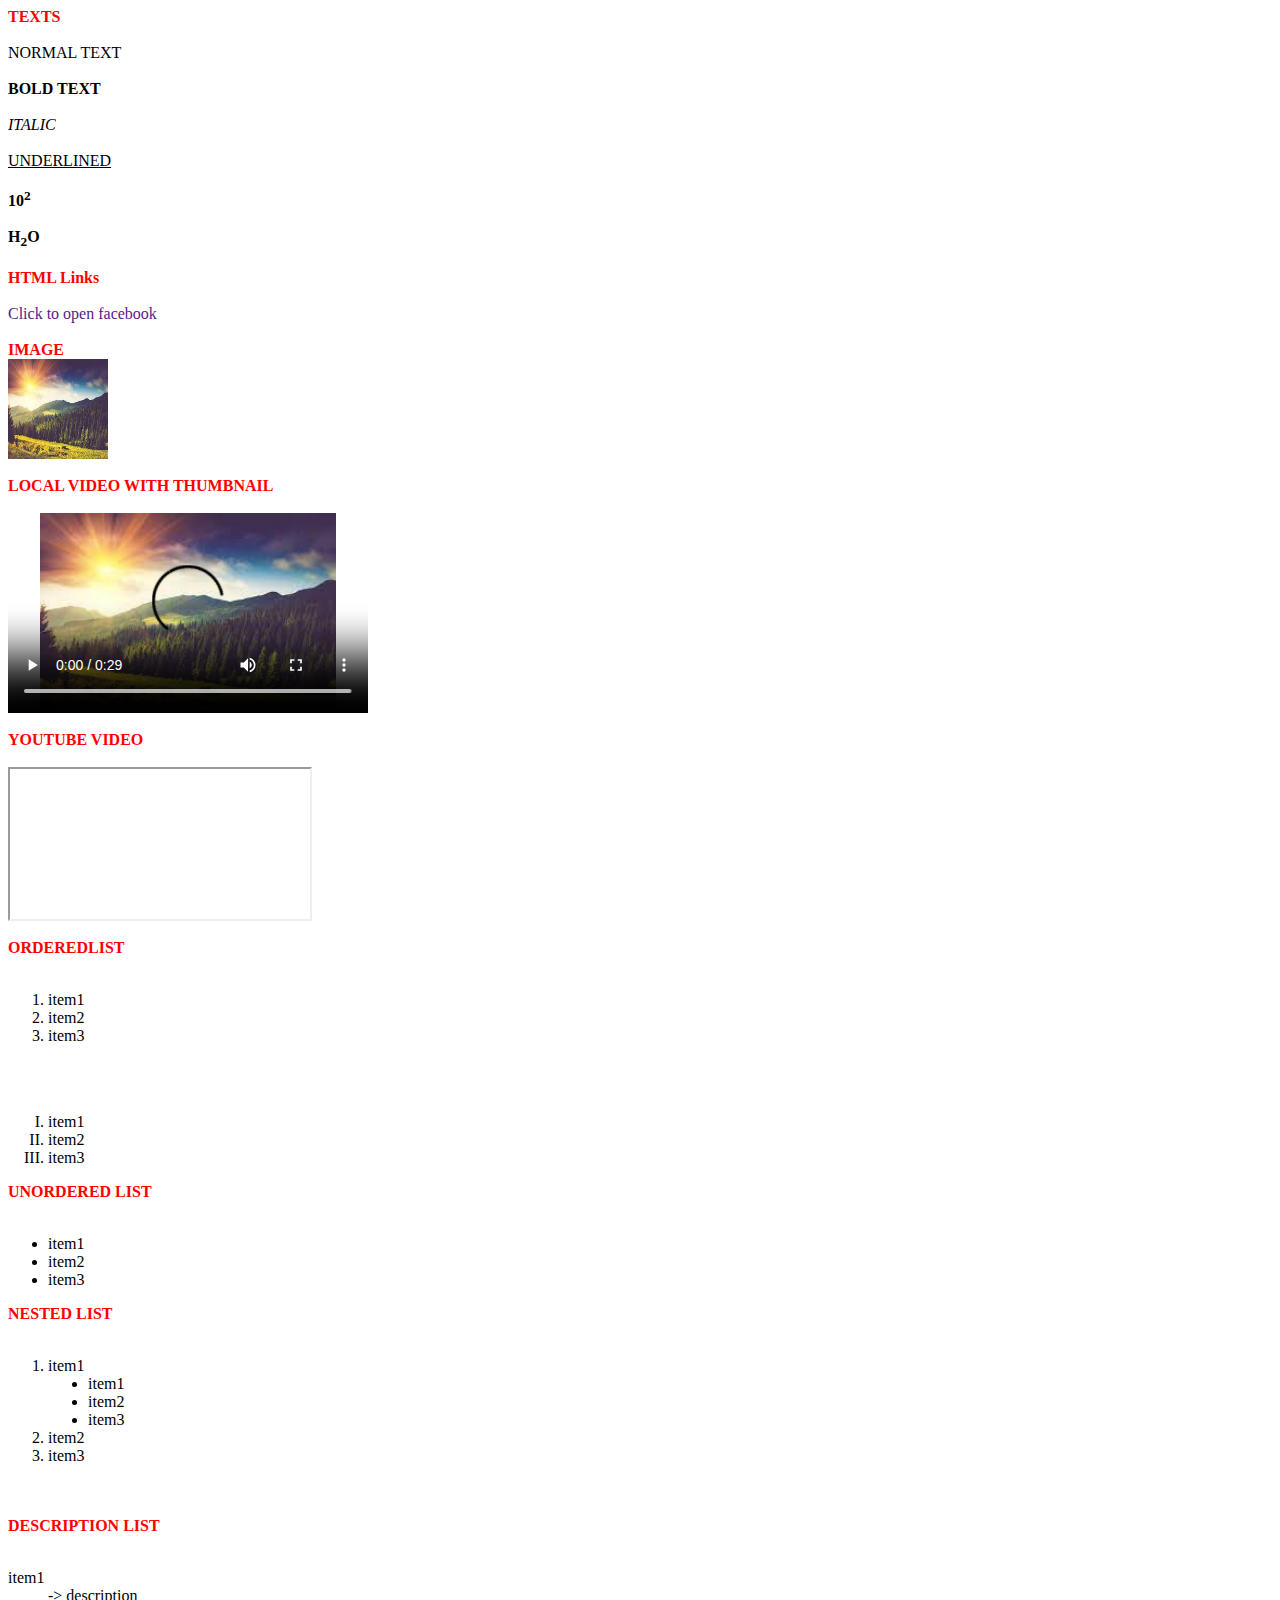
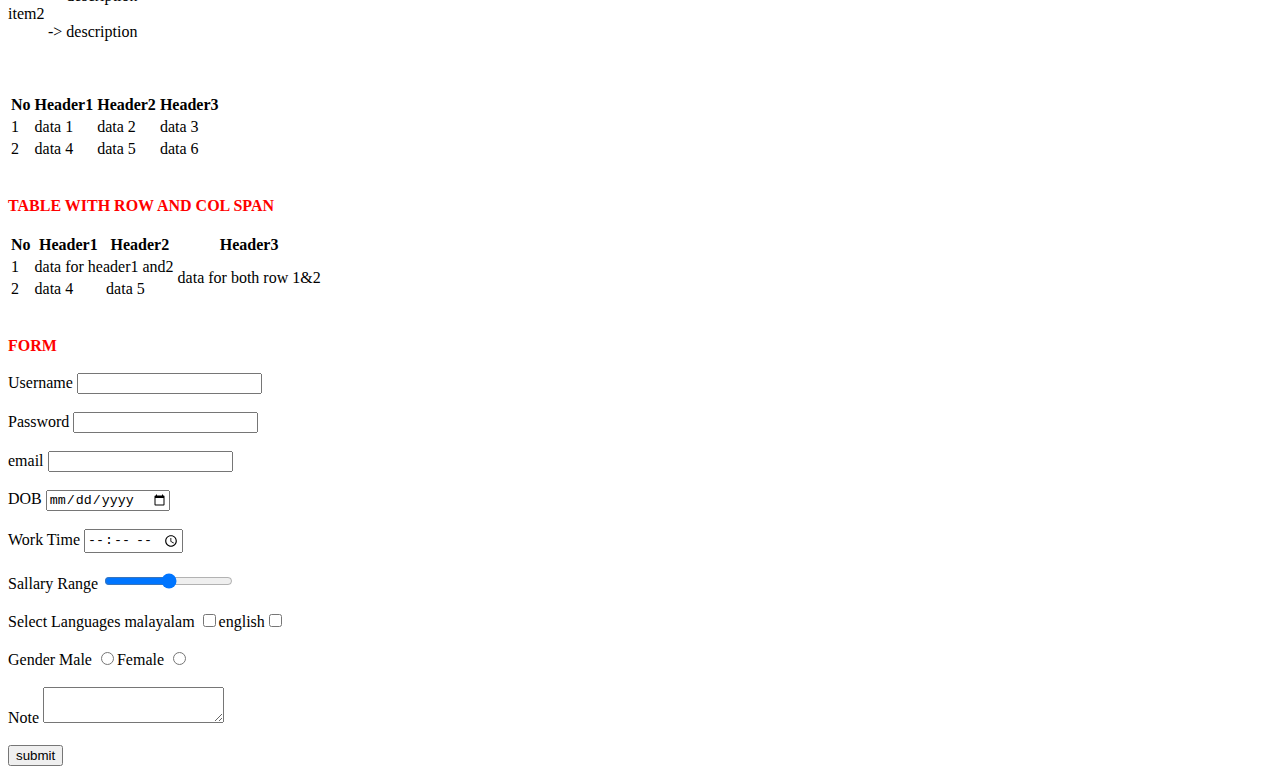
<file: Assignment1/index.html>
<html>
<b style="color:red">TEXTS</b><br><br>
NORMAL TEXT<BR><br>
<b>BOLD TEXT</b><br><br>
<i>ITALIC</i><br><br>
<u>UNDERLINED</u><br><br>
<b>10<sup>2</sup></b><br><br>
<b>H<sub>2</sub>O</b><br><br>
<b style="color:red">HTML Links</b><br><br>
<a href="" style="text-decoration:none">Click to open facebook</a><br><br>
<b style="color:red">IMAGE</b><br>
<img src="../Assignment1/download.jfif" style="width:100px;height:100px"><br><br>
<b style="color:red">LOCAL VIDEO WITH THUMBNAIL </b><br><br>
 <video width="360" 
           height="200" 
           controls poster=
"../Assignment1/download.jfif">
        <source src=
"../Assignment1/yt1s.com - Nature Short Video 30 Seconds_v144P.mp4"
                type="video/mp4">
    </video><BR><BR>
<b style="color:red">YOUTUBE VIDEO</b><br><br>
<iframe 
src="https://www.youtube.com/embed/tgbNymZ7vqY">
</iframe><br><br>
<b style="color:red">ORDEREDLIST</b><br><br>
<ol>
  <li>item1</li>
  <li>item2</li>
  <li>item3</li>
</ol><br><br>
<ol type=I>
   <li>item1</li>
  <li>item2</li>
  <li>item3</li>
</ol>

<b style="color:red">UNORDERED LIST</b><br><br>
<ul>
  <li>item1</li>
  <li>item2</li>
  <li>item3</li>
</ul>
<b style="color:red">NESTED LIST</b><br><br>
<ol>
  <li>item1</li>
	<ul type=disc>
  <li>item1</li>
  <li>item2</li>
  <li>item3</li>
</ul>
  <li>item2</li>
  <li>item3</li>
</ol><br><br>
<b style="color:red">DESCRIPTION LIST</b><br><br>
<dl>
  <dt>item1</dt>
  <dd>-> description</dd>
  <dt>item2</dt>
  <dd>-> description</dd>
</dl><br><br>
<table>
  <tr>
    <th>No</th>
    <th>Header1</th>
    <th>Header2</th>
    <th>Header3</th>
  </tr>
  <tr>
    <td>1</td>
    <td>data 1</td>
    <td>data 2</td>
    <td>data 3</td>
  </tr>
  <tr>
    <td>2</td>
    <td>data 4</td>
    <td>data 5</td>
    <td>data 6</td>
  </tr>
</table><br><br>
<b style="color:red">TABLE WITH ROW AND COL SPAN</b><br><br>
<table>
  <tr>
    <th>No</th>
    <th>Header1</th>
    <th>Header2</th>
    <th>Header3</th>
  </tr>
  <tr>
    <td>1</td>
    <td colspan=2>data for header1 and2</td>
    
    <td rowspan=2>data for both row 1&2</td>
  </tr>
  <tr>
    <td>2</td>
    <td>data 4</td>
    <td>data 5</td>
    
  </tr>
</table><br><br>
<b style="color:red">FORM</b><br><br>
 <form>
    <label>Username</label>
    <input type="text" id="usrname" name="usrname"><br><br>
	<label>Password</label>
  <input type="password" id="psw" name="password"><br><br>

<label for="email">email</label>
<input type="email" id="email" name="email"><br><br>
<label for="birthday">DOB</label>
<input type="date" id="birthday" ><br><br>
<label >Work Time</label>
<input type="time"><br><br>
<label >Sallary Range</label>
<input type="range" ><br><br>
<label>Select Languages   </label>malayalam
<input type="checkbox"  >english<input type="checkbox"><br><br>
<label>Gender   </label>Male
<input type="radio"  >Female
<input type="radio"  ><br><br>
<label>Note</label>
<textarea></textarea><br><br>
<input type=submit value=submit>
</form>




</html>
</file>
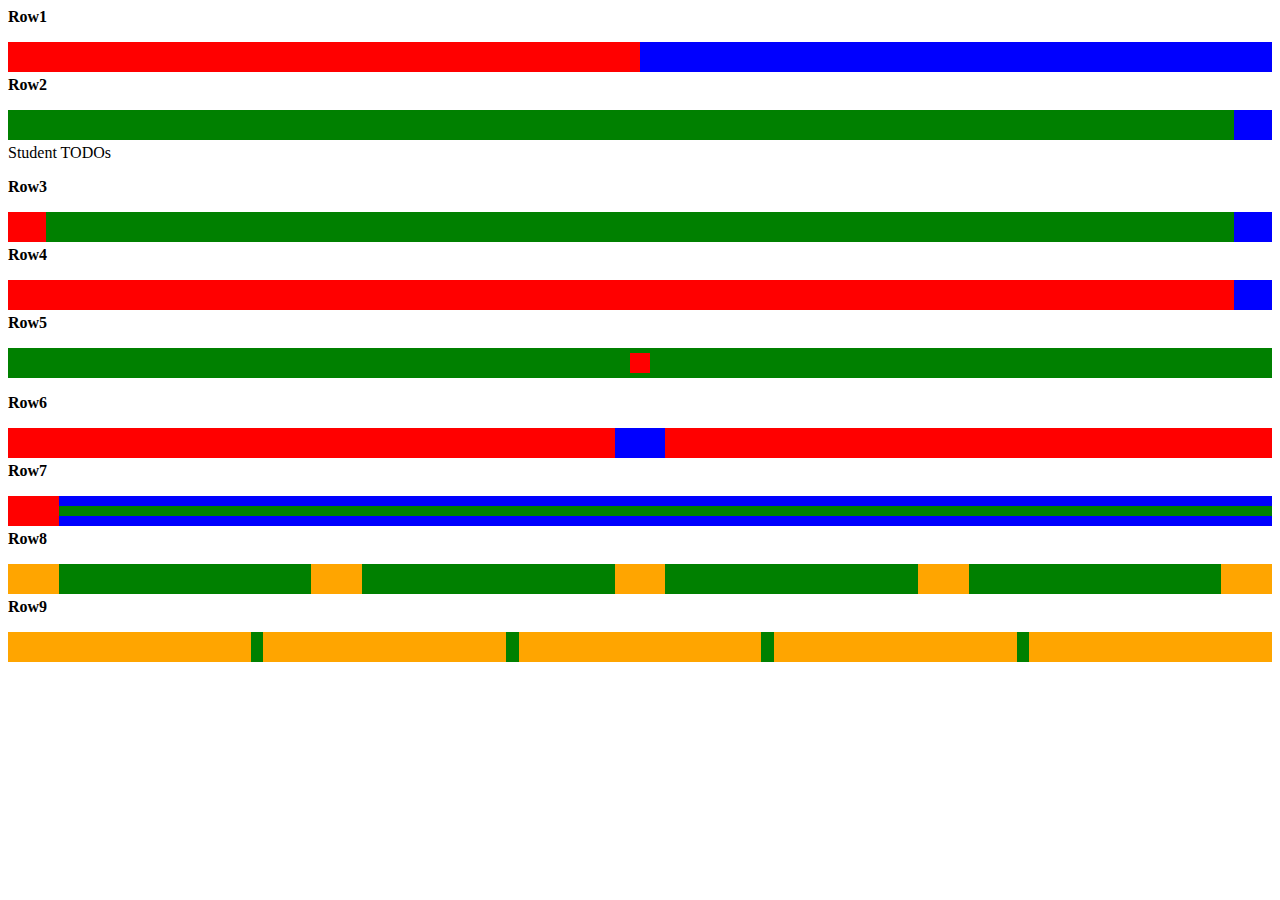
<file: assignment2/index.html>
<html>
    <head>
        <style>
            * {box-sizing:border-box}


.container {
  width: 100%; 
  /* Full width */
 padding:0px;
margin:0px;
  
}

/* .skills {
  
  padding-top: 10px; 
  padding-bottom: 10px; 
 
} */
        </style>
    </head>
    <body>
        <div class="container">
            <p><b>Row1</b></p>
            <div   style="float:left;height:30px;width:50% ;background-color:red"></div>
            <div  style="float:left;height:30px;width:50%;background-color:blue;"></div>
            <br>
          </div>
          <div class="container">
            <p><b>Row2</b></p>
            <div  style="float:left;height:30px;width:97% ;background-color:green"></div>
            <div  style="float:left;height:30px;width:3%;background-color:blue;"></div>
            <br>
          </div>
          <p>Student TODOs</p>
          <div class="container">
            <p><b>Row3</b></p>
            <div  style="float:left;height:30px;width:3% ;background-color:red"></div>
            <div  style="float:left;height:30px;width:94% ;background-color:green"></div>
            <div  style="float:left;height:30px;width:3%;background-color:blue;"></div>
            <br>
          </div>
          <div class="container">
            <p><b>Row4</b></p>
            <div  style="float:left;height:30px;width:97% ;background-color:red"></div>
            <div  style="float:left;height:30px;width:3%;background-color:blue;"></div>
            <br>
          </div>
          <div class="container">
            <p><b>Row5</b></p>
            <div  style="display:flex;height: 30px;width:100% ;background-color:green">
                <div  style=" margin:auto;width:20px;height:20px;background-color:red;"></div>
            <br></div>
          </div>
          <div class="container">
            <p><b>Row6</b></p>
            <div  style="float:left;height:30px;width:48% ;background-color:red"></div>
            <div  style="float:left;height:30px;width:4% ;background-color:blue"></div>
            <div  style="float:left;height:30px;width:48%;background-color:red;"></div>
            <br>
          </div>
          <div class="container">
            <p><b>Row7</b></p>
            <div  style="float:left;height:30px;width:4% ;background-color:red"></div>
            <div  style="display:flex;float:left;height:30px;width:96% ;background-color:blue">
                <!-- <div  style="float:left;height:30px;width:48%;background-color:red;"></div>
                 -->
                 <div  style=" margin:auto;width:100%;height:10px;background-color:green;"></div>
            <br></div>
            </div>
            
          </div><br>
       
          <div class="container">
            <p><b>Row8</b></p>
            <div  style="float:left;height:30px;width:4% ;background-color:orange"></div>
            <div  style="float:left;height:30px;width:20% ;background-color:green"></div>
            <div  style="float:left;height:30px;width:4%;background-color:orange;"></div>
            <div  style="float:left;height:30px;width:20% ;background-color:green"></div>
            <div  style="float:left;height:30px;width:4%;background-color:orange;"></div>
            <div  style="float:left;height:30px;width:20% ;background-color:green"></div>
            <div  style="float:left;height:30px;width:4%;background-color:orange;"></div>
            <div  style="float:left;height:30px;width:20% ;background-color:green"></div>
            <div  style="float:left;height:30px;width:4%;background-color:orange;"></div>
            <br>
          </div>


          <div class="container">
            <p><b>Row9</b></p>
            <div  style="float:left;height:30px;width:19.2% ;background-color:orange"></div>
            <div  style="float:left;height:30px;width:1% ;background-color:green"></div>
            <div  style="float:left;height:30px;width:19.2%;background-color:orange;"></div>
            <div  style="float:left;height:30px;width:1% ;background-color:green"></div>
            <div  style="float:left;height:30px;width:19.2%;background-color:orange;"></div>
            <div  style="float:left;height:30px;width:1% ;background-color:green"></div>
            <div  style="float:left;height:30px;width:19.2%;background-color:orange;"></div>
            <div  style="float:left;height:30px;width:1% ;background-color:green"></div>
            <div  style="float:left;height:30px;width:19.2%;background-color:orange;"></div>
            
          </div><br><br>
    </body>
</html>
</file>
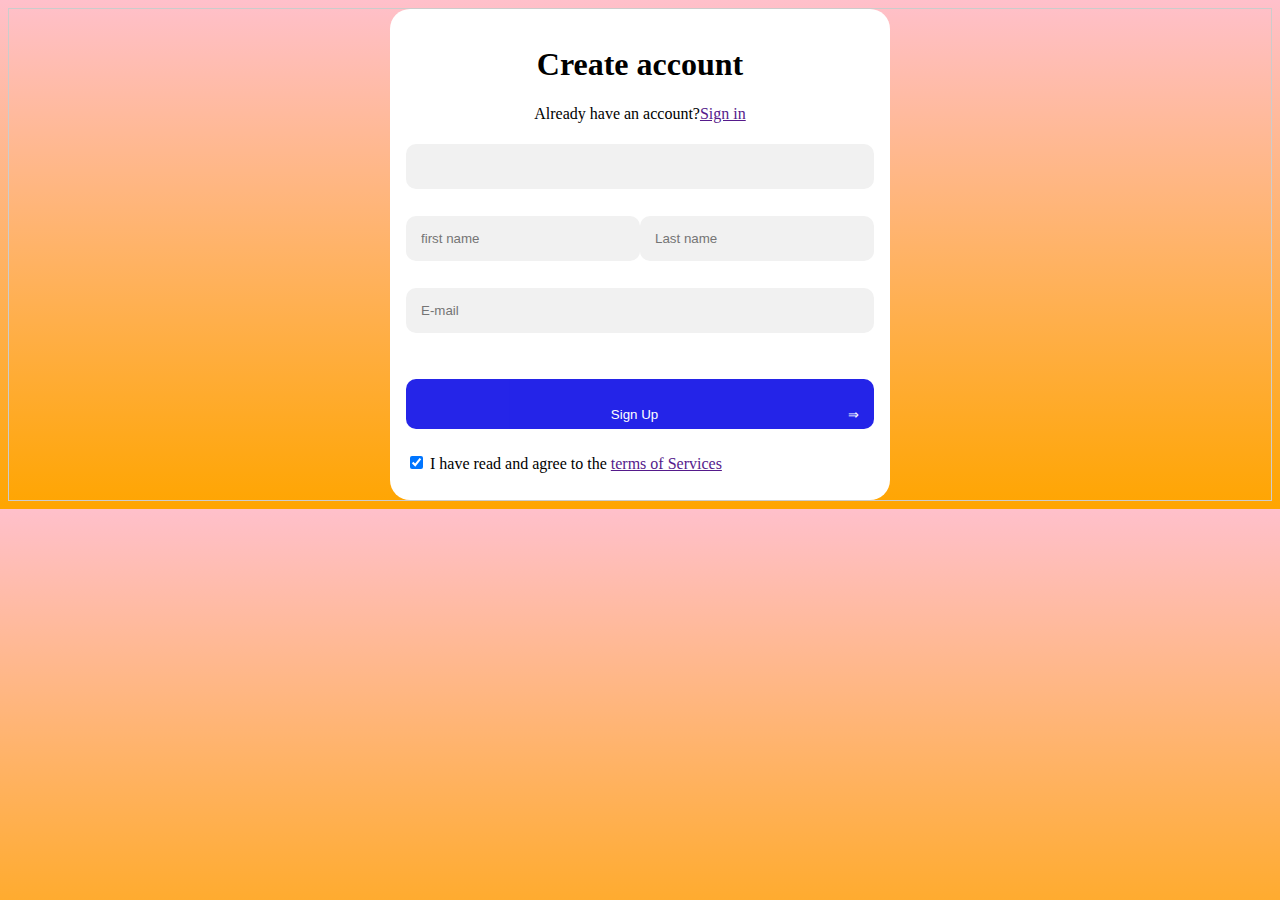
<file: assignment3/index.html>
<!DOCTYPE html>
<html>
<style>
/* body {font-family: Arial, Helvetica, sans-serif;} */
* {box-sizing: border-box;
}

/* Full-width input fields */
input[type=text], input[type=password],input[type=email] {
  width: 100%;
  padding: 15px;
  margin: 5px 0 22px 0;
  display: inline-block;
  border: none;
  border-radius: 10px;
  background: #f1f1f1;
}

input[type=text]:focus, input[type=password]:focus {
  background-color: #ddd;
  outline: none;
}

hr {
  border: 1px solid #f1f1f1;
  margin-bottom: 25px;
}

/* Set a style for all buttons */
button {
  background-color: rgb(13, 13, 230);
  color: white;
  padding: 15px;
  margin: 8px 0;
  border: none;
  cursor: pointer;
  width: 100%;
  height: 50px;
  border-radius: 10px;
  opacity: 0.9;
}

button:hover {
  opacity:1;
}

/* Extra styles for the cancel button */
.cancelbtn {
  padding: 14px 20px;
  background-color: #f44336;
}
h1,p{
    text-align: center;
}

/* Float cancel and signup buttons and add an equal width */
.cancelbtn, .signupbtn {
  float: center;
  width: 100%;
}

/* Add padding to container elements */
.container {
  padding: 16px;
  width:500px;
  
  margin: auto;
  border-radius: 20px;
  background-color: white;
}

/* Clear floats */
.clearfix::after {
  content: "";
  clear: both;
  display: table;
}

/* Change styles for cancel button and signup button on extra small screens */
/* @media screen and (max-width: 300px) {
  .cancelbtn, .signupbtn {
     width: 100%;
  }
} */
</style>
<body style="background:linear-gradient(pink,orange);background-size: cover;">

<form  style="border:1px solid #ccc;">
  <div class="container">
    <h1>Create account</h1>
    <p>Already have an account?<a href="">Sign in</a></p>
    

    <!-- <label for="email"><b>Email</b></label> -->
    <input type="text"   required>

    <!-- <label for="psw"><b>Password</b></label> -->
    <input type="text" placeholder="first name"  required style="width:50%;float: left;">

    <!-- <label for="psw-repeat"><b>Repeat Password</b></label> -->
    <input type="text" placeholder="Last name" required   style="width:50%;float: left;">
    <input type="email"  placeholder="E-mail" required>
    
    
        <div class="clearfix">
      <!-- <button type="button" class="cancelbtn">Cancel</button> -->
     <p> <button type="submit" class="signupbtn"><p>Sign Up <span style="float: right;"> &rArr; </span></p></button></p>

    </div>
    <label>
        <input type="checkbox" checked="checked" name="remember" style="margin-bottom:15px"> I have read and agree to the <a href="">terms of Services</a>
      </label>
  </div>
</form>

</body>
</html>
</file>
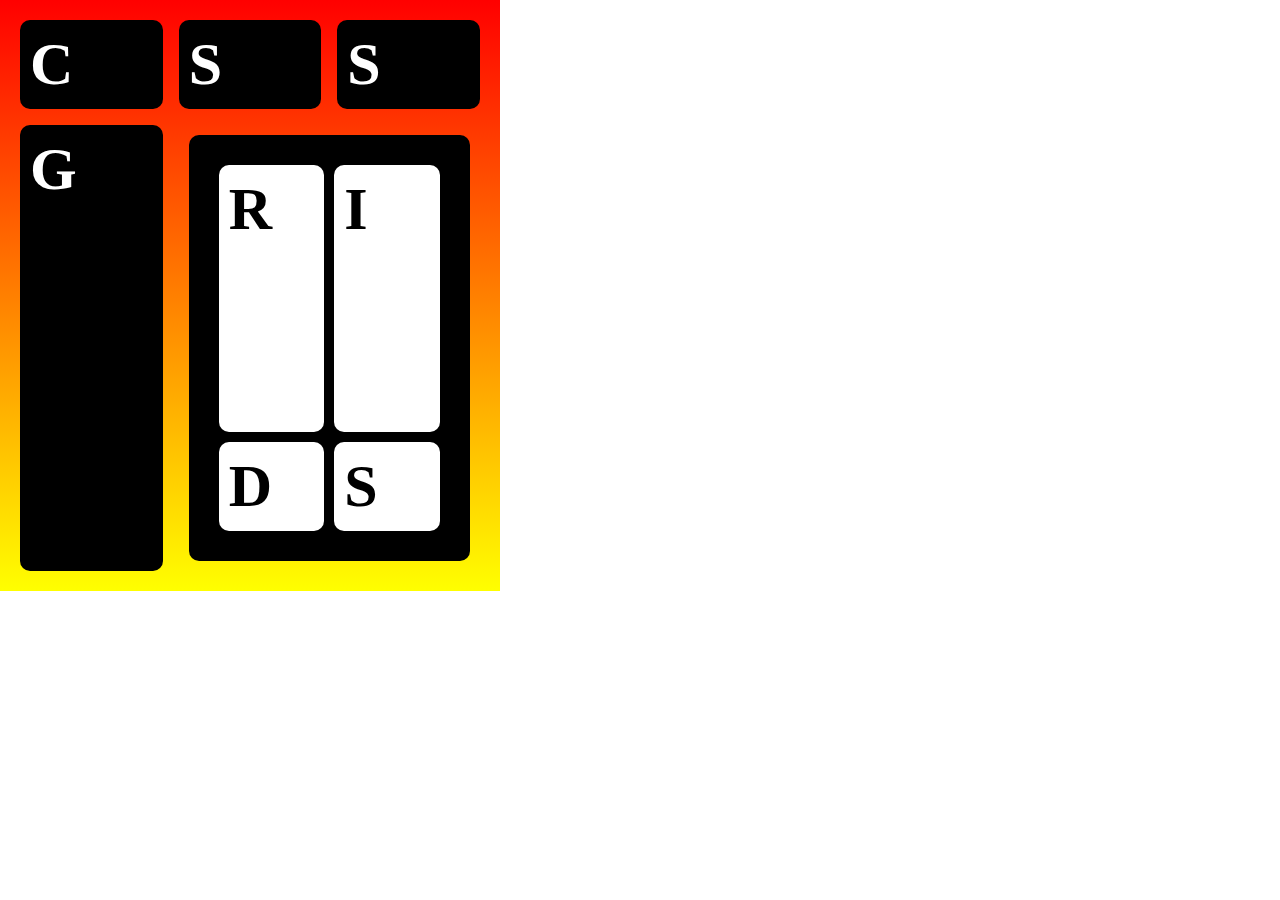
<file: assignment4/index.html>
<html>
    <head>
        <link rel="stylesheet" href="style.css">
    </head>
    <body >
       
            <div class="container1" >
            <!-- <div id=box> -->
            <div class="css"><p>C</p></div>
            <div class=css><p>S</p></div>
            <div class=css><p>S</p></div>
            <div class="css"><p>G</p></div>
            
            <div class="css innergrid">
                <div class="innerstyle"><p>R</p></div>
                <div class="innerstyle"><p>I</p></div>
                <div class="innerstyle"><p>D</p></div>
                <div class="innerstyle"><p>S</p></div>
            </div>
        </div> 
        <!-- </div>  -->
    
        
    </body>
</html>
</file>
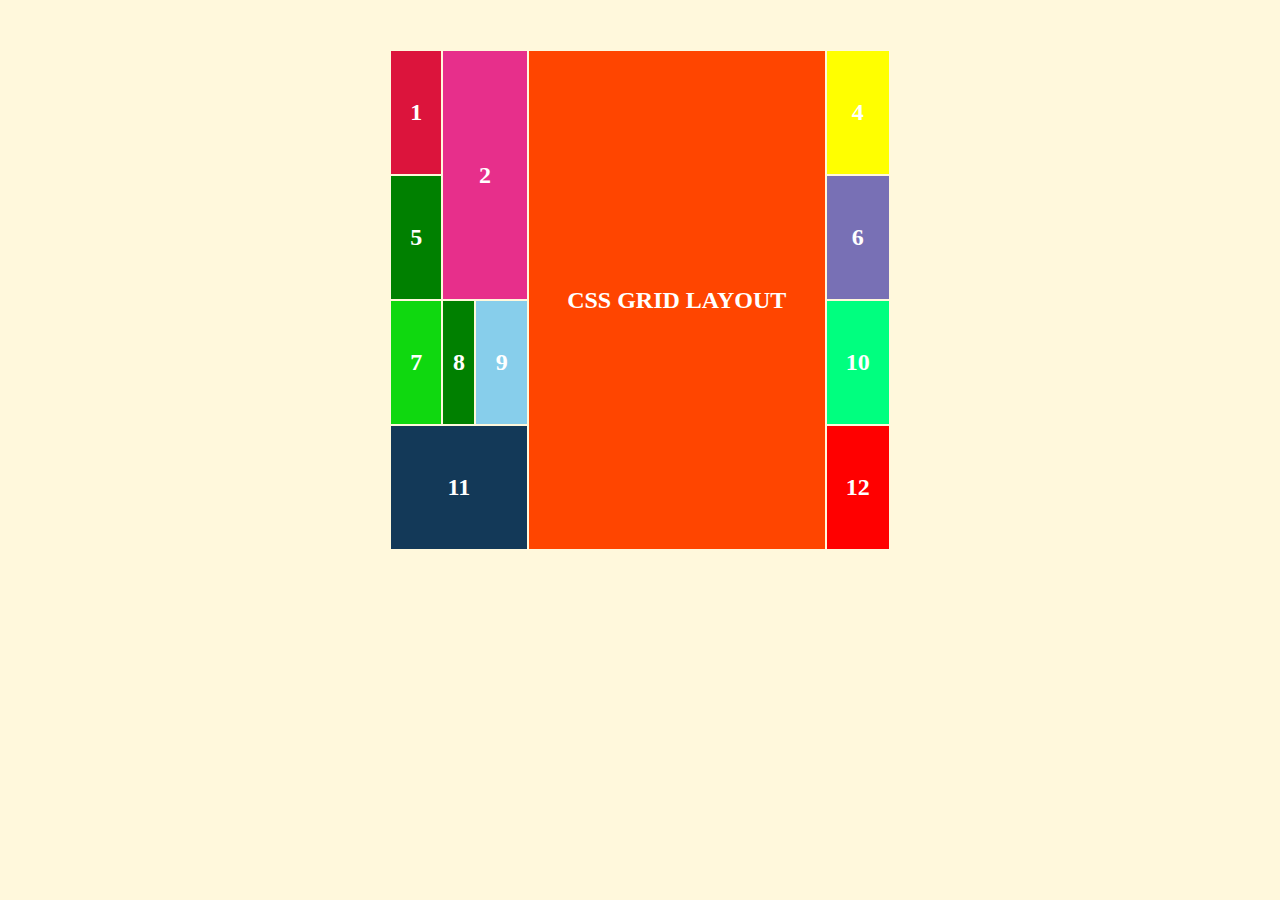
<file: assignment5/index.html>
<!DOCTYPE html>
<html lang="en">
<head>
    <link rel="stylesheet"  href="style.css">
    <meta charset="UTF-8">
    <meta name="viewport" content="width=device-width, initial-scale=1.0">
    <title>Document</title>
    
</head>
<body>
    <div class="container">
        <div class="div1"><h2>1</h2></div>
        <div class=div2><h2>2</h2></div>
        <div class=div3><h2>CSS GRID LAYOUT</h2></div>
        <div class=div4><h2>4</h2></div>
        <div class=div5><h2>5</h2></div>
        <div class=div6><h2>6</h2></div>
        <div class=div7><h2>7</h2></div>
        <div class=div8><h2>8</h2></div>
        <div class=div9><h2>9</h2></div>
        <div class=div10><h2>10</h2></div>
        <div class=div11><h2>11</h2></div>
        <div class=div12><h2>12</h2></div>
    </div>
</body>
</html>
</file>
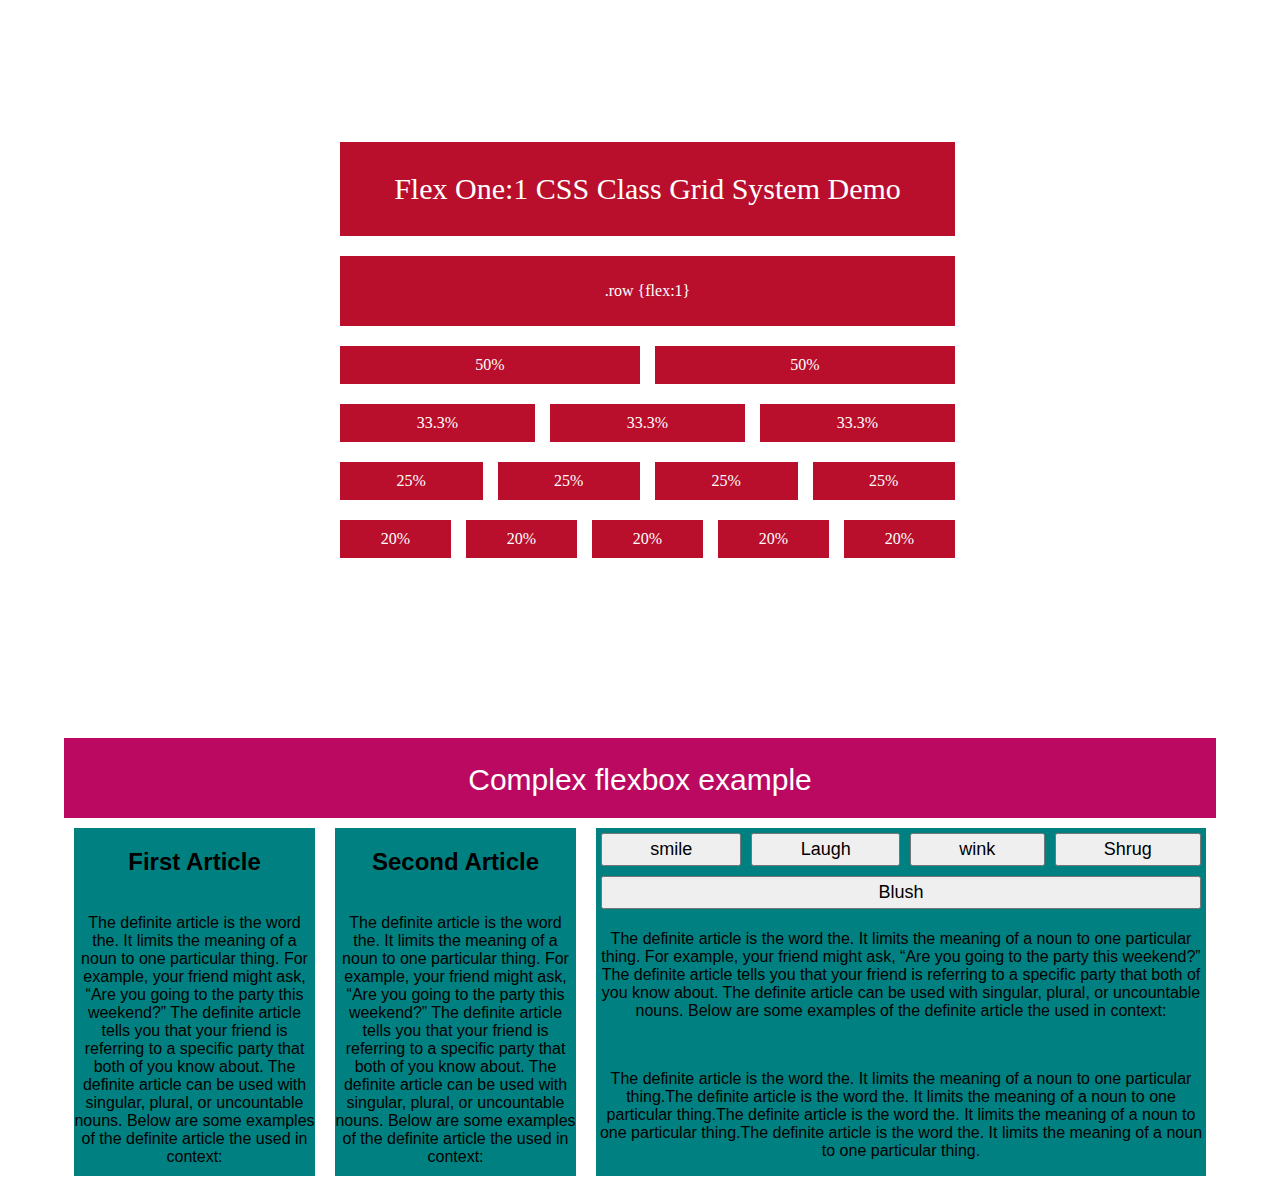
<file: assignment6/index.html>
<!DOCTYPE html>
<html lang="en">
<head>
    <link rel="stylesheet" href="style.css">
    <meta charset="UTF-8">
    <meta name="viewport" content="width=device-width, initial-scale=1.0">
    <title>Document</title>
</head>
<body>
    <div style="width:700px;height:700px;display:flex;margin:auto">
    <div class="container1">

        <div class="box"> <h1>Flex One:1 CSS Class Grid System Demo</h1></div>
        <div class="out"></div>

        <div class="box"> <p> .row {flex:1}</p></div>
        <div class="out"></div>

        <div class="box">50%</div>
        <div class="box">50%</div>
        <div class="out"></div>

        <div class="box">33.3%</div>
        <div class="box">33.3%</div>
        <div class="box">33.3%</div>
        <div class="out"></div>

        <div class="box">25%</div>
        <div class="box">25%</div>
        <div class="box">25%</div>
        <div class="box">25%</div>
        <div class="out"></div>

        <div class="box">20%</div>
        <div class="box">20%</div>
        <div class="box">20%</div>
        <div class="box">20%</div>
        <div class="box">20%</div>
        <div class="out"></div>

     </div>   
    </div>
    <br>
    <!-- second work -->
   <div class=container2>
    <div class="nav"><h1 style="color:white;padding-top:5px;"><h1>Complex flexbox example</h1></div>
    <div class="out"> </div>
    <section>
        
        
        <article><h2>First Article</h2><br>
            The definite article is the word the. It limits the meaning of a noun to one particular thing. For example, your friend might ask, “Are you going to the party this weekend?” The definite article tells you that your friend is referring to a specific party that both of you know about. The definite article can be used with singular, plural, or uncountable nouns. Below are some examples of the definite article the used in context:
        </article>
        <article>
            <h2>Second Article</h2><br>
            The definite article is the word the. It limits the meaning of a noun to one particular thing. For example, your friend might ask, “Are you going to the party this weekend?” The definite article tells you that your friend is referring to a specific party that both of you know about. The definite article can be used with singular, plural, or uncountable nouns. Below are some examples of the definite article the used in context:
                
        </article>
        <article>
            <div>
                <button>smile</button>
                <button>Laugh</button>
                <button>wink</button>
                <button>Shrug</button>
                <button style="width:600px;">Blush</button><br>
                <p>The definite article is the word the. It limits the meaning of a noun to one particular thing. For example, your friend might ask, “Are you going to the party this weekend?” The definite article tells you that your friend is referring to a specific party that both of you know about. The definite article can be used with singular, plural, or uncountable nouns. Below are some examples of the definite article the used in context:</p><br>
                <p>The definite article is the word the. It limits the meaning of a noun to one particular thing.The definite article is the word the. It limits the meaning of a noun to one particular thing.The definite article is the word the. It limits the meaning of a noun to one particular thing.The definite article is the word the. It limits the meaning of a noun to one particular thing.</p>
            </div>
            <div></div>
            <div></div>
        </article>
    <!-- </div> -->
    </div> 
</section>
</div> 
</body>
</html>
</file>
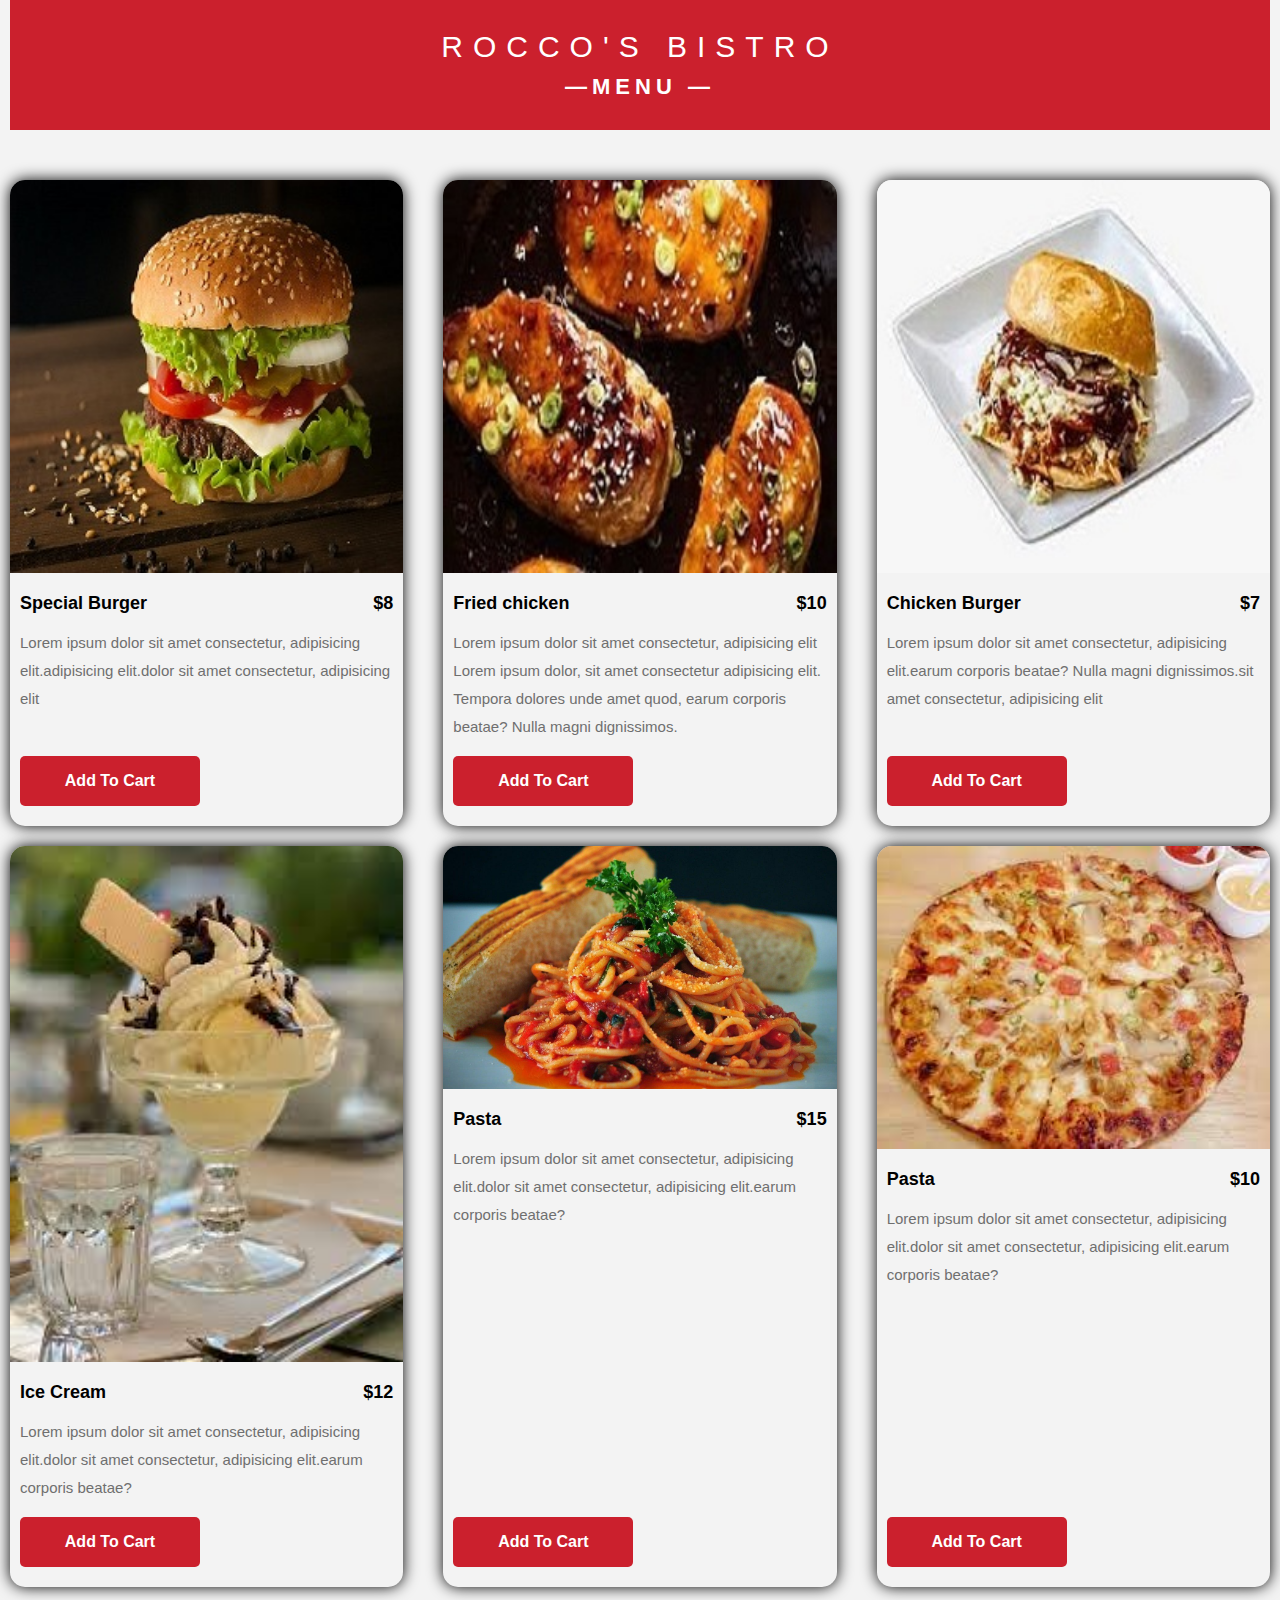
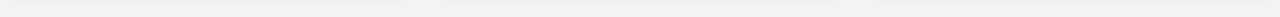
<file: assignment7/index.html>
<html>
    <head>
        <title>Grid Food Menu</title>
        <link  href="https://fonts.googleapi.com/css2?
        family=Poppins:wght@400;600&display=swap" rel="stylesheet">
        <link rel="stylesheet" href="style.css">
    </head>
    <body>
        <div class="menu">
            <div class="heading">
                <h1>ROCCO'S BISTRO</h1>
                <h3>&mdash;MENU &mdash;</h3>
            </div>
            <div class="food-items">
                <img src="burger.jpg">
                <div class="details">
                    <div class="details-sub">
                        <h5>Special Burger</h5>
                        <h5 class="price"> $8</h5>
                    </div>
                    <p>Lorem ipsum dolor sit amet consectetur, adipisicing elit.adipisicing elit.dolor sit amet consectetur, adipisicing elit</p>
                    <button>Add To Cart</button>
                </div>
            </div>
            <div class="food-items">
                <img src="chicken.jpg">
                <div class="details">
                    <div class="details-sub">
                        <h5>Fried chicken</h5>
                        <h5 class="price"> $10</h5>
                    </div>
                    <p>Lorem ipsum dolor sit amet consectetur, adipisicing elit Lorem ipsum dolor, sit amet consectetur adipisicing elit. Tempora dolores unde amet quod, earum corporis beatae? Nulla magni dignissimos.</p>
                    <button>Add To Cart</button>
                </div>
            </div>
            <div class="food-items">
                <img src="chicken burger.jpg">
                <div class="details">
                    <div class="details-sub">
                        <h5>Chicken Burger</h5>
                        <h5 class="price"> $7</h5>
                    </div>
                    <p>Lorem ipsum dolor sit amet consectetur, adipisicing elit.earum corporis beatae? Nulla magni dignissimos.sit amet consectetur, adipisicing elit</p>
                    <button>Add To Cart</button>
                </div>
            </div>
            <div class="food-items">
                <img src="icecream.jfif">
                <div class="details">
                    <div class="details-sub">
                        <h5>Ice Cream</h5>
                        <h5 class="price"> $12</h5>
                    </div>
                    <p>Lorem ipsum dolor sit amet consectetur, adipisicing elit.dolor sit amet consectetur, adipisicing elit.earum corporis beatae?</p>
                    <button>Add To Cart</button>
                </div>
            </div>
            <div class="food-items">
                <img src="pasta.jpg">
                <div class="details">
                    <div class="details-sub">
                        <h5>Pasta</h5>
                        <h5 class="price"> $15</h5>
                    </div>
                    <p>Lorem ipsum dolor sit amet consectetur, adipisicing elit.dolor sit amet consectetur, adipisicing elit.earum corporis beatae?</p>
                    <button>Add To Cart</button>
                </div>
            </div>
            <div class="food-items">
                <img src="pizza.jfif">
                <div class="details">
                    <div class="details-sub">
                        <h5>Pasta</h5>
                        <h5 class="price"> $10</h5>
                    </div>
                    <p>Lorem ipsum dolor sit amet consectetur, adipisicing elit.dolor sit amet consectetur, adipisicing elit.earum corporis beatae?</p>
                    <button>Add To Cart</button>
                </div>
            </div>

        </div>
    </body>
</html>
</file>
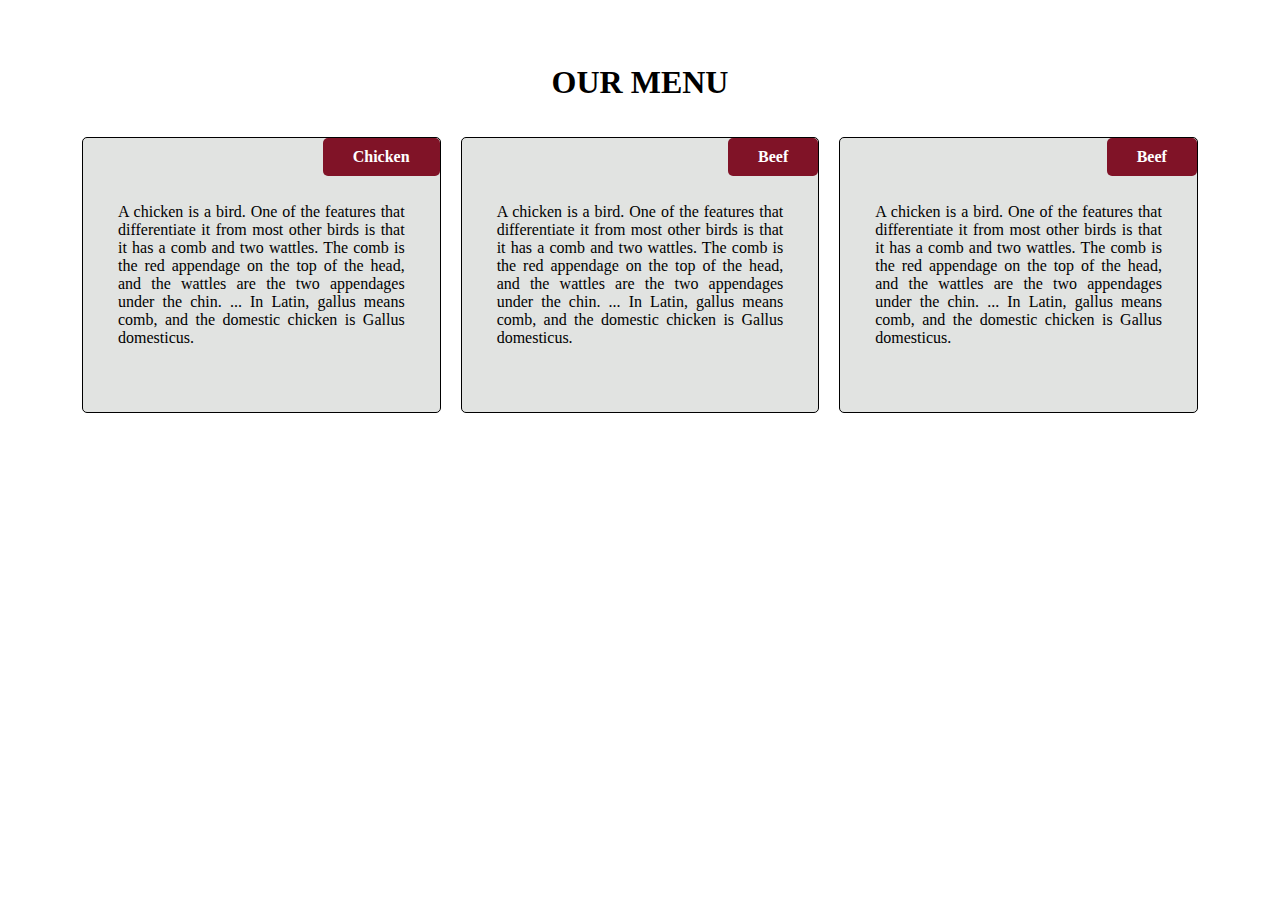
<file: assignment8/index.html>
<!DOCTYPE html>
<html lang="en">
<head>
    
    <link rel="stylesheet" href="style.css">
    <meta charset="UTF-8">
    <meta name="viewport" content="width=device-width, initial-scale=1.0">
    <title>Document</title>
</head>
<body>
    <div id="heading"> <h1>OUR MENU</h1></div>
    <div id=container >
        <div class="box col-s-6 col-4">
           <div class="item-container">
               <div class="menu-heading">
                   Chicken
               </div>
               <div class="item-description">
                A chicken is a bird. One of the features that differentiate it from most other birds is that it has a comb and two wattles. The comb is the red appendage on the top of the head, and the wattles are the two appendages under the chin. ... In Latin, gallus means comb, and the domestic chicken is Gallus domesticus.
               </div>
           </div>
        </div>
        <div class="box col-s-6 col-4">
            <div class="item-container">
                <div class="menu-heading">
                    Beef
                </div>
                <div class="item-description">
                 A chicken is a bird. One of the features that differentiate it from most other birds is that it has a comb and two wattles. The comb is the red appendage on the top of the head, and the wattles are the two appendages under the chin. ... In Latin, gallus means comb, and the domestic chicken is Gallus domesticus.
                </div>
            </div>
         </div>
         <div class="box col-s-12 col-4">
            <div class="item-container">
                <div class="menu-heading">
                    Beef
                </div>
                <div class="item-description">
                 A chicken is a bird. One of the features that differentiate it from most other birds is that it has a comb and two wattles. The comb is the red appendage on the top of the head, and the wattles are the two appendages under the chin. ... In Latin, gallus means comb, and the domestic chicken is Gallus domesticus.
                </div>
            </div>
         </div>

    </div>
</body>
</html>
</file>
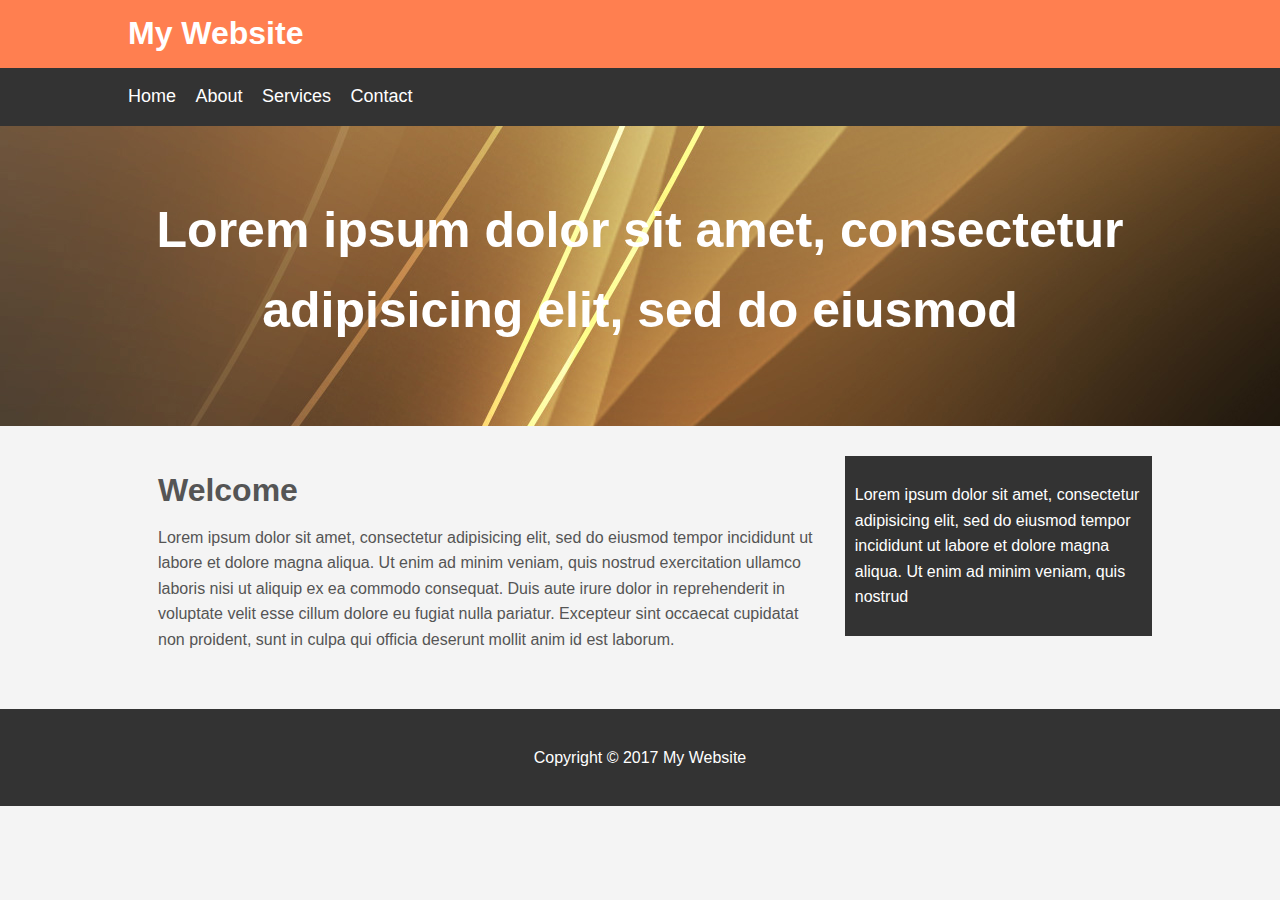
<file: assignment9/index.html>
<!DOCTYPE html>
<html>
<head>
	<title>My Website</title>
	<link rel="stylesheet" type="text/css" href="css/style.css">
</head>
<body>
	<header id="main-header">
		<div class="container">
			<h1>My Website</h1>
		</div>
	</header>

	<nav id="navbar">
		<div class="container">
			<ul>
				<li><a href="#">Home</a></li>
				<li><a href="#">About</a></li>
				<li><a href="#">Services</a></li>
				<li><a href="#">Contact</a></li>
			</ul>
		</div>
	</nav>

	<section id="showcase">
		<div class="container">
			<h1>Lorem ipsum dolor sit amet, consectetur adipisicing elit, sed do eiusmod
			</h1>
		</div>
	</section>

	<div class="container">
		<section id="main">
			<h1>Welcome</h1>
			<p>Lorem ipsum dolor sit amet, consectetur adipisicing elit, sed do eiusmod
			tempor incididunt ut labore et dolore magna aliqua. Ut enim ad minim veniam,
			quis nostrud exercitation ullamco laboris nisi ut aliquip ex ea commodo
			consequat. Duis aute irure dolor in reprehenderit in voluptate velit esse
			cillum dolore eu fugiat nulla pariatur. Excepteur sint occaecat cupidatat non
			proident, sunt in culpa qui officia deserunt mollit anim id est laborum.</p>
		</section>
		<aside id="sidebar">
			<p>Lorem ipsum dolor sit amet, consectetur adipisicing elit, sed do eiusmod
			tempor incididunt ut labore et dolore magna aliqua. Ut enim ad minim veniam,
			quis nostrud </p>
		</aside>
	</div>

	<footer id="main-footer">
		<p>Copyright &copy; 2017 My Website</p>
	</footer>
</body>
</html>
</file>
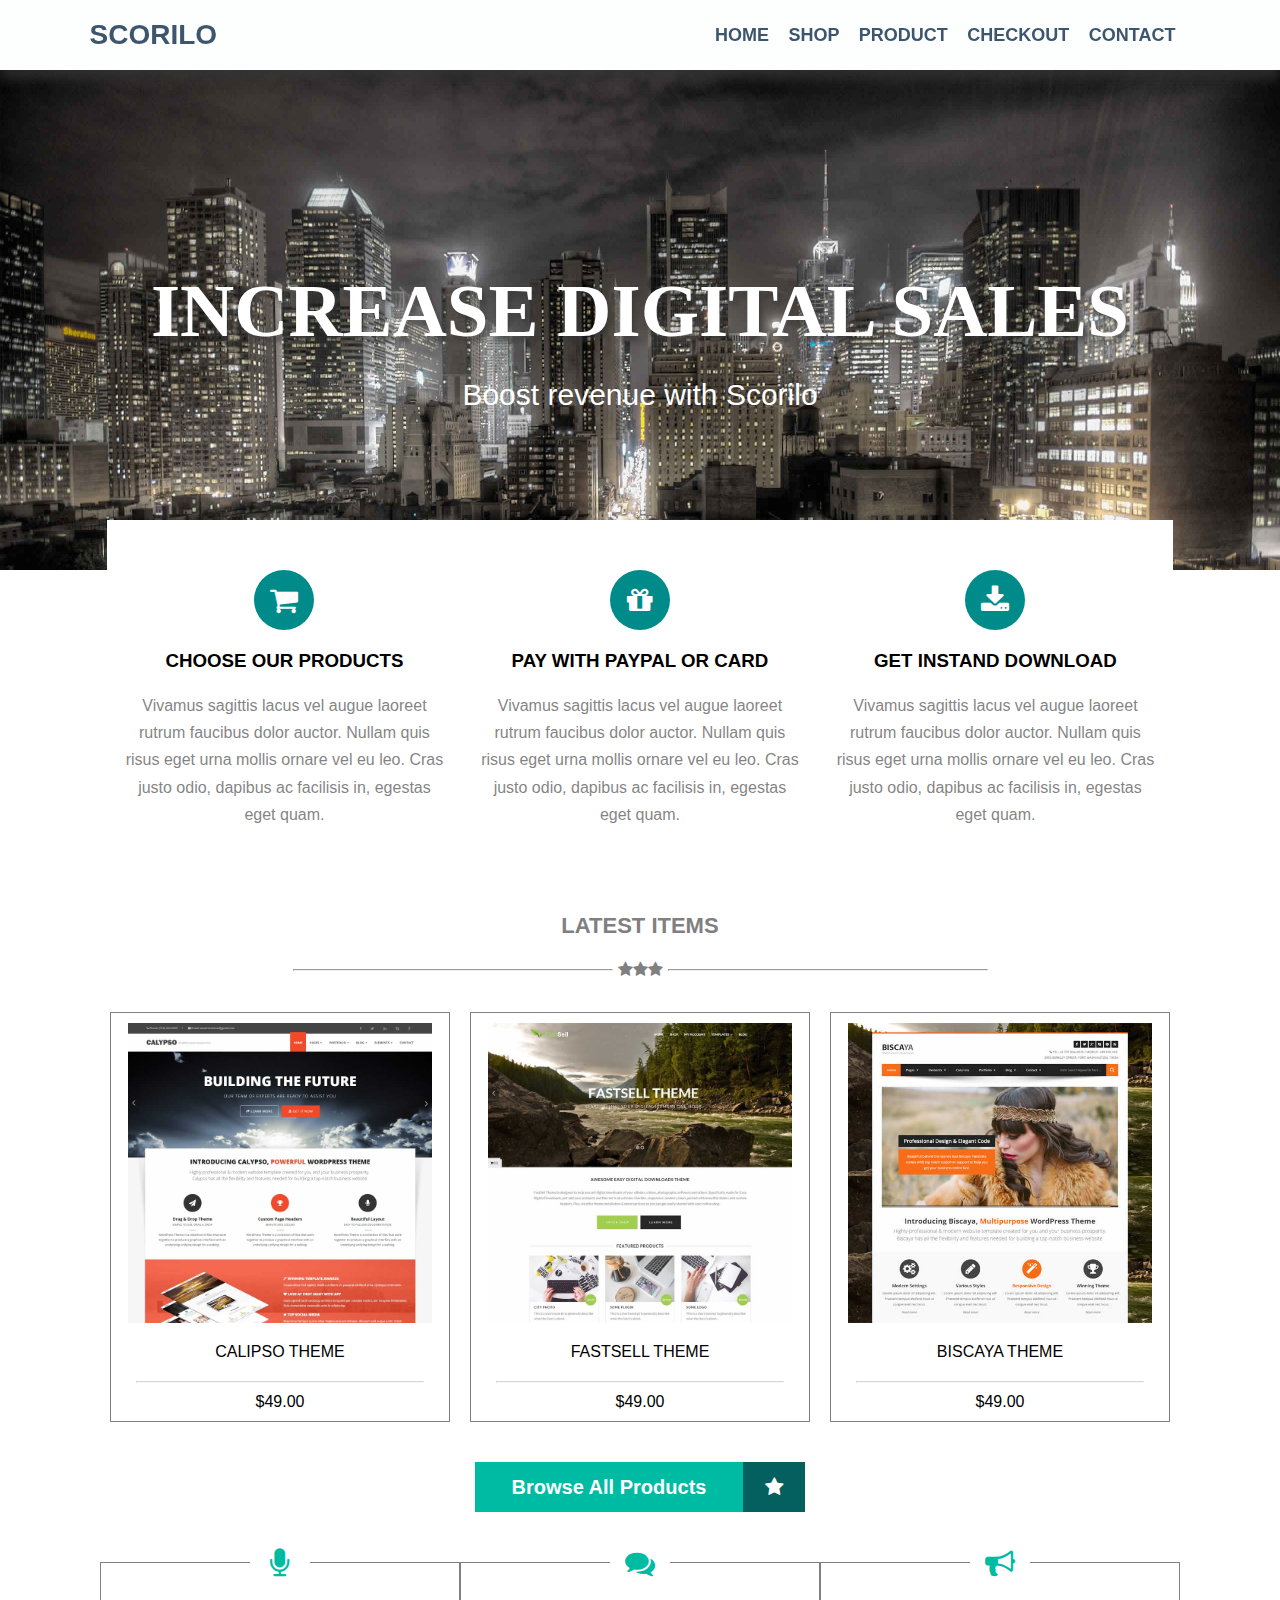
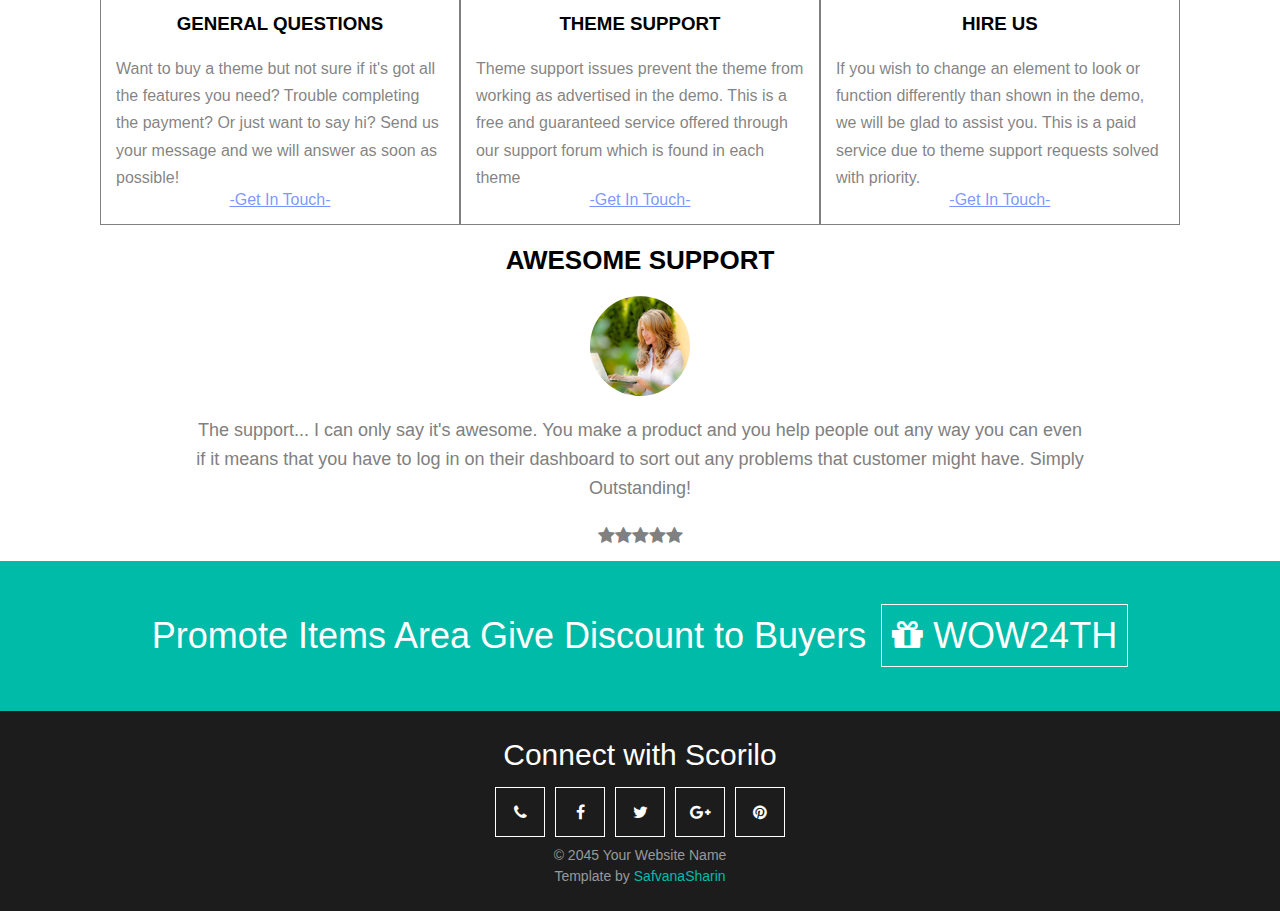
<file: project1/index.html>
<!DOCTYPE html>
<html lang="en">
<head>
    <link rel="stylesheet" href="style.css">
    <link rel="stylesheet" href="https://cdnjs.cloudflare.com/ajax/libs/font-awesome/4.7.0/css/font-awesome.min.css">
    <meta name="viewport" content="width=device-width, initial-scale=1.0">
    <title>Project 1- SCORILO</title>
</head>
<body>

    <!--Navigation bar-->
    <nav>
        <div id="navigation">
        <div id="logo" class="navbar">SCORILO</div>
        <ul class="navbar">
            <li class="tabs"><a href="#">HOME</a></li>
            <li class="tabs"><a href="shop.html">SHOP</a></li>
            <li class="tabs"><a href="product.html">PRODUCT</a></li>
            <li class="tabs"><a href="checkout.html">CHECKOUT</a></li>
            <li class="tabs"><a href="contact.html">CONTACT</a></li>
        </ul>
    </div>
    </nav>


    <!--Big Image-->
    <section id="showcase">
        <div class="container">
            <h1 id="h11">Increase Digital Sales</h1>
            <h3 id="h22">Boost revenue with Scorilo</h3>
        </div>
    </section>

    <!--Container 1-->
    <div class="container-2 col-10 col-s-11">
        <div class="container2">

        <div class="cont-2 col-4">
            <div class="round-pic"><i class="fa fa-shopping-cart icon"></i></div>
            <h3 class="cont2-head">Choose our Products</h3>
            <p class="cont2-para">Vivamus sagittis lacus vel augue laoreet rutrum faucibus dolor auctor. Nullam quis risus eget urna mollis ornare vel eu leo. Cras justo odio, dapibus ac facilisis in, egestas eget quam.</p>
        </div>

        <div class="cont-2 col-4">
            <div class="round-pic"><i class="fa fa-gift icon"></i></div>
            <h3 class="cont2-head">Pay with PayPal or Card</h3>
            <p class="cont2-para">Vivamus sagittis lacus vel augue laoreet rutrum faucibus dolor auctor. Nullam quis risus eget urna mollis ornare vel eu leo. Cras justo odio, dapibus ac facilisis in, egestas eget quam.</p>
        </div>

        <div class="cont-2 col-4">
            <div class="round-pic"><i class="fa fa-download icon"></i></div>
            <h3 class="cont2-head">Get Instand Download</h3>
            <p class="cont2-para">Vivamus sagittis lacus vel augue laoreet rutrum faucibus dolor auctor. Nullam quis risus eget urna mollis ornare vel eu leo. Cras justo odio, dapibus ac facilisis in, egestas eget quam.</p>
        </div>
    </div>
    </div>




    <!--Latest Items-->

    <div class="editContent">
        <h1 class="text-center latestitems">LATEST ITEMS</h1>
        <div class="hr">
            <hr>
            <i class="fa fa-star"></i>
            <i class="fa fa-star"></i>
            <i class="fa fa-star"></i>
            <hr>
        </div>
    </div>


         <!--Products-->

         <div class="products">
             <div class="pcont">
            <div class="p p1 col-4">
                <div class="img">
                    <!--
                    <div class="imgcontainer">
                        <div class="imgitems">
                        <h3>Item Name</h3>
                        <p>This is a short excerpt to generally describe what the item is about.</p>
                        <a href="">PURCHASE</a><a href="">PURCHASE</a>
                    </div>
                    </div>
                     -->
                </div>
               
                <p class="pname">CALIPSO THEME</p>
                <hr>
                
                <p class="price">$49.00</p>
            </div>
            <div class="p2 p col-4">
                <div class="img"></div>
                <p class="pname">FASTSELL THEME</p>
                <hr>
               
                <p class="price">$49.00</p>
            </div>
            <div class="p3 p col-4">
                <div class="img"></div>
                <p class="pname">BISCAYA THEME</p>
                <hr>
                <p class="price">$49.00</p>
            </div>
        </div>
        </div>


        <!--animated box-->
        <div id="mainbox">
        <div class="box">
            <div class="boxtxt">Browse All Products</div>
            <div class="boxstar"><i class="fa fa-star"></i></div>
        </div>
    </div>

        <!--Support-->
        <div class="products support">
            <div class="pcont">
                <div class="cont-2 col-4">
                    <div class="round-pic pround"><i class="fa fa-microphone icon"></i></div>
                    <h3 class="cont2-head">General Questions</h3>
                    <p class="cont2-para">Want to buy a theme but not sure if it's got all the features you need? Trouble completing the payment? Or just want to say hi? Send us your message and we will answer as soon as possible!</p>
                    <a href="#">-Get In Touch-</a>
                </div>


                <div class="cont-2 col-4">
                    <div class="round-pic pround"><i class="fa fa-comments icon"></i></div>
                    <h3 class="cont2-head">Theme support</h3>
                    <p class="cont2-para">Theme support issues prevent the theme from working as advertised in the demo. This is a free and guaranteed service offered through our support forum which is found in each theme</p>
                    <a href="#">-Get In Touch-</a>
                </div>


                <div class="cont-2 col-4">
                    <div class="round-pic pround"><i class="fa fa-bullhorn icon"></i></div>
                    <h3 class="cont2-head">Hire us</h3>
                    <p class="cont2-para">If you wish to change an element to look or function differently than shown in the demo, we will be glad to assist you. This is a paid service due to theme support requests solved with priority.</p>
                    <a href="#">-Get In Touch-</a>
                </div>

            </div>

        </div>

        <!--Awesome support-->

        <div class="container00">
            <div class="container01">
            <h1>Awesome support</h1>
            <div id="propic"></div>
            <p>The support... I can only say it's awesome. You make a product and you help people out any way you can even if it means that you have to log in on their dashboard to sort out any problems that customer might have. Simply Outstanding!</p>
            <i class="fa fa-star"></i><i class="fa fa-star"></i><i class="fa fa-star"></i><i class="fa fa-star"></i><i class="fa fa-star"></i>
        </div>
        </div>

<!--boxes-->
        <section class="content-block" style="background-color:#00bba7;">
            <div class="greencont text-center">
            <div class="row">
                  <div class="item">
                    <h1 class="callactiontitle">Promote Items Area Give Discount to Buyers <span id="wow"><i class="fa fa-gift"></i> WOW24TH</span></h1>
                  </div>
              </div></div>
          </section>
        
  
  
        <!--boxes

        <div class="boxgreen">
            <div class="greencont">
            <p>Promote Items Area Give Discount to Buyers </p>
            <div id="wow"><i class="fa fa-gift">WOW24TH</i></div>
        </div>
            
        </div>
    -->


        <div class="blackbox">
            <div class="innerbox">
                <p class="headp">Connect with Scorilo</p>
                <div class="social">
                    <div class="social-icons"><i class="fa fa-phone"></i></div>
                    <div class="social-icons"><i class="fa fa-facebook"></i></div>
                    <div class="social-icons"><i class="fa fa-twitter"></i></div>
                    <div class="social-icons"><i class="fa fa-google-plus"></i></div>
                    <div class="social-icons"><i class="fa fa-pinterest"></i></div>
                </div>
                <p class="pcombo copyright">© 2045 Your Website Name</p>
                <p class="pcombo temp">Template by <a href=""> SafvanaSharin</a></p>

            </div>
        </div>



        <!--ad

        <div class="adcont">
        <div id="ad">
        </div>
    </div>
    -->

   





    
</body>
</html>
</file>
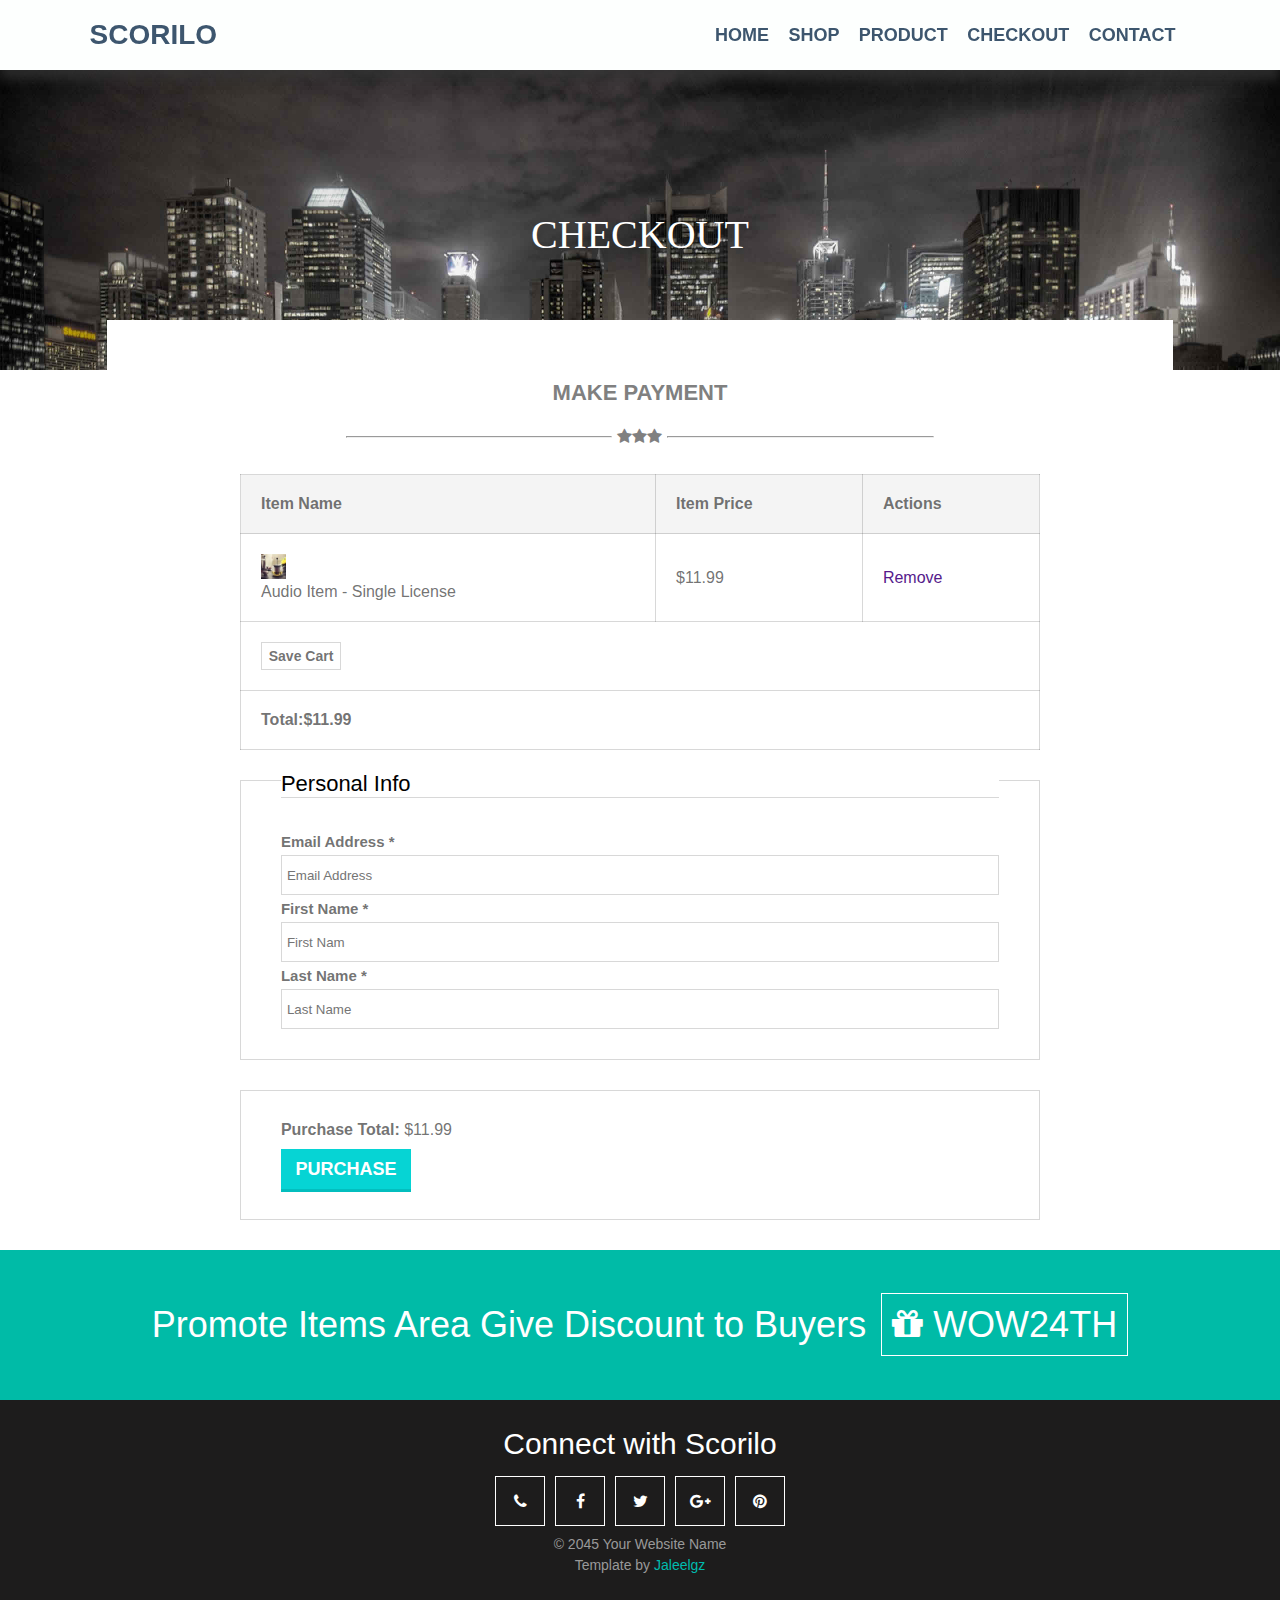
<file: project1/checkout.html>
<!DOCTYPE html>
<html lang="en">
<head>
    <link rel="stylesheet" href="style.css">
    <link rel="stylesheet" href="shop.css">
    <link rel="stylesheet" href="checkout.css">
    <link rel="stylesheet" href="https://cdnjs.cloudflare.com/ajax/libs/font-awesome/4.7.0/css/font-awesome.min.css">
    <meta name="viewport" content="width=device-width, initial-scale=1.0">
    <title>scorilo-shop</title>
</head>
<body>
    <!--Navigation bar-->
    <nav>
        <div id="navigation">
        <div id="logo" class="navbar">SCORILO</div>
        <ul class="navbar">
            <li class="tabs"><a href="index.html">HOME</a></li>
            <li class="tabs"><a href="shop.html">SHOP</a></li>
            <li class="tabs"><a href="product.html">PRODUCT</a></li>
            <li class="tabs"><a href="checkout.html">CHECKOUT</a></li>
            <li class="tabs"><a href="contact.html">CONTACT</a></li>
        </ul>
    </div>
    </nav>


    <!--Big Image-->
    <section id="showcase">
        <div class="container">
            <h1 id="h11">Checkout</h1>
            
        </div>
    </section>


    <div class="container-2 col-10 col-s-11">
        <div class="container22">
        
            

        <!--Latest Items-->

    <div class="editContent">
        <h1 class="text-center latestitems">MAKE PAYMENT</h1>
        <div class="hr">
            <hr>
            <i class="fa fa-star"></i>
            <i class="fa fa-star"></i>
            <i class="fa fa-star"></i>
            <hr>
        </div>
    </div>

<!--table-->
    <table border="2" class="col-9 col-s-11 marginauto" >
        <tr>
            <th>Item Name</th>
            <th>Item Price</th>
            <th>Actions</th>
        </tr>
        <tr>
            <td><img src="scorilo2-70x70.jpg" alt=""><p>Audio Item - Single License</p></td>
            <td>$11.99</td>
            <td><a href="">Remove</a></td>
        </tr>
        <tr>
            <td colspan="3"><p class="save">Save Cart</p></td>
        </tr>
        <tr><td colspan="3" class="total0">Total:$11.99</td></tr>

    </table>

    <!--Personal info-->

    <div class="checkcontainer col-9 col-s-11 marginauto">
        <div class="personalcontainer">Personal Info</div>
        <div class="personalitems">
        <h3>Email Address *</h3>
        <input type="text" placeholder="Email Address">
        <h3>First Name *</h3>
        <input type="text" placeholder="First Nam">
        <h3>Last Name *</h3>
        <input type="text" placeholder="Last Name">
    </div>
    </div>


    <!--Purchase total-->
    <div class="total col-9 col-s-11 marginauto">
        <div class="personalitems">
        <div><span>Purchase Total:</span> $11.99</div>
        <div class="purchasebutton">PURCHASE</div>
    </div>
    </div>




</div>
</div>


        
    
 <!--boxes-->
 <section class="content-block" style="background-color:#00bba7;">
    <div class="greencont text-center">
    <div class="row">
          <div class="item">
            <h1 class="callactiontitle">Promote Items Area Give Discount to Buyers <span id="wow"><i class="fa fa-gift"></i> WOW24TH</span></h1>
          </div>
      </div></div>
  </section>


    <!--boxes

    <div class="boxgreen">
        <div class="greencont">
        <p>Promote Items Area Give Discount to Buyers </p>
        <div id="wow"><i class="fa fa-gift">WOW24TH</i></div>
    </div>
        
    </div>
-->


    <div class="blackbox">
        <div class="innerbox">
            <p class="headp">Connect with Scorilo</p>
            <div class="social">
                <div class="social-icons"><i class="fa fa-phone"></i></div>
                <div class="social-icons"><i class="fa fa-facebook"></i></div>
                <div class="social-icons"><i class="fa fa-twitter"></i></div>
                <div class="social-icons"><i class="fa fa-google-plus"></i></div>
                <div class="social-icons"><i class="fa fa-pinterest"></i></div>
            </div>
            <p class="pcombo copyright">© 2045 Your Website Name</p>
            <p class="pcombo temp">Template by <a href=""> Jaleelgz</a></p>

        </div>
    </div>



    <!--ad

    <div class="adcont">
    <div id="ad">
    </div>
</div>
-->

    
</body>
</html>
</file>
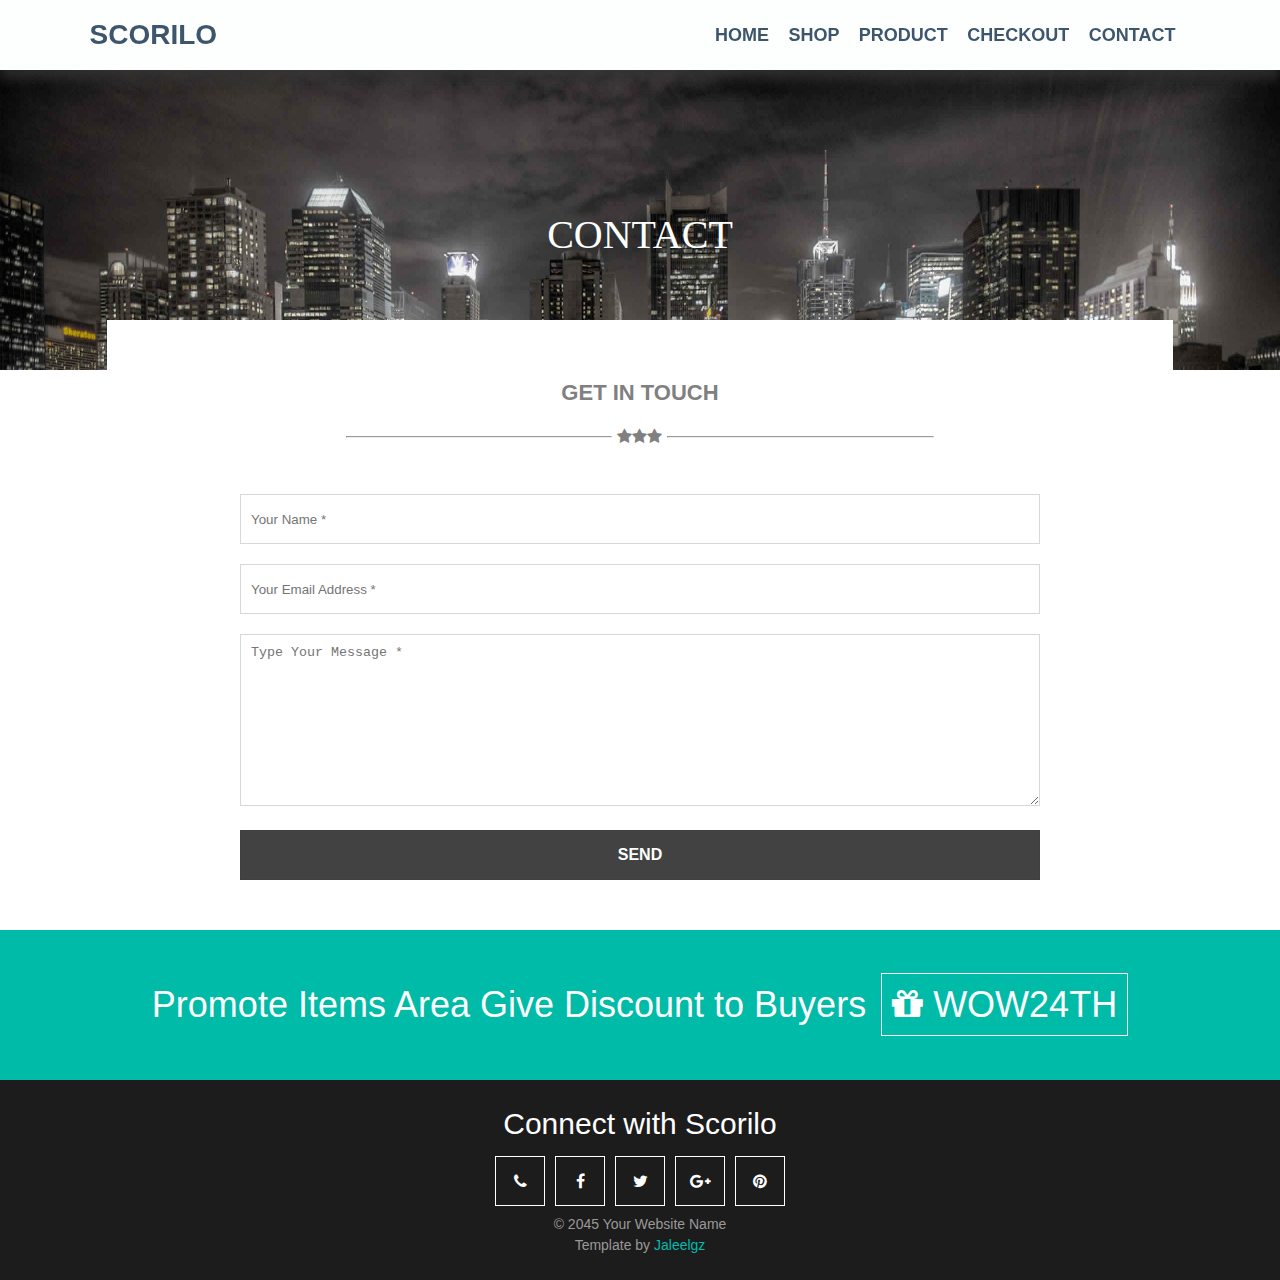
<file: project1/contact.html>
<!DOCTYPE html>
<html lang="en">
<head>
    <link rel="stylesheet" href="style.css">
    <link rel="stylesheet" href="shop.css">
    <link rel="stylesheet" href="contact.css">
    <link rel="stylesheet" href="https://cdnjs.cloudflare.com/ajax/libs/font-awesome/4.7.0/css/font-awesome.min.css">
    <meta name="viewport" content="width=device-width, initial-scale=1.0">
    <title>scorilo-shop</title>
</head>
<body>
    <!--Navigation bar-->
    <nav>
        <div id="navigation">
        <div id="logo" class="navbar">SCORILO</div>
        <ul class="navbar">
            <li class="tabs"><a href="index.html">HOME</a></li>
            <li class="tabs"><a href="shop.html">SHOP</a></li>
            <li class="tabs"><a href="product.html">PRODUCT</a></li>
            <li class="tabs"><a href="checkout.html">CHECKOUT</a></li>
            <li class="tabs"><a href="contact.html">CONTACT</a></li>
        </ul>
    </div>
    </nav>


    <!--Big Image-->
    <section id="showcase">
        <div class="container">
            <h1 id="h11">Contact</h1>
            
        </div>
    </section>


    <div class="container-2 col-10 col-s-11">
        <div class="container22">
       
            

        <!--Latest Items-->

    <div class="editContent">
        <h1 class="text-center latestitems">GET IN TOUCH</h1>
        <div class="hr">
            <hr>
            <i class="fa fa-star"></i>
            <i class="fa fa-star"></i>
            <i class="fa fa-star"></i>
            <hr>
        </div>
    </div>

    <!--items-->
    <div class="checkcontainer col-9 col-s-11 marginauto">
        <input type="text" placeholder="Your Name *">
        <input type="text" placeholder="Your Email Address *">
        <textarea name="" id="" cols="30" rows="10" placeholder="Type Your Message *"></textarea>
        <input type="button" value="SEND" name="" id="">
    </div>

    <!--end tag-->
</div>
</div>


         <!--Products-->

         
       

       <!--boxes-->
       <section class="content-block" style="background-color:#00bba7;">
        <div class="greencont text-center">
        <div class="row">
              <div class="item">
                <h1 class="callactiontitle">Promote Items Area Give Discount to Buyers <span id="wow"><i class="fa fa-gift"></i> WOW24TH</span></h1>
              </div>
          </div></div>
      </section>
    


    <!--boxes

    <div class="boxgreen">
        <div class="greencont">
        <p>Promote Items Area Give Discount to Buyers </p>
        <div id="wow"><i class="fa fa-gift">WOW24TH</i></div>
    </div>
        
    </div>
-->


    <div class="blackbox">
        <div class="innerbox">
            <p class="headp">Connect with Scorilo</p>
            <div class="social">
                <div class="social-icons"><i class="fa fa-phone"></i></div>
                <div class="social-icons"><i class="fa fa-facebook"></i></div>
                <div class="social-icons"><i class="fa fa-twitter"></i></div>
                <div class="social-icons"><i class="fa fa-google-plus"></i></div>
                <div class="social-icons"><i class="fa fa-pinterest"></i></div>
            </div>
            <p class="pcombo copyright">© 2045 Your Website Name</p>
            <p class="pcombo temp">Template by <a href=""> Jaleelgz</a></p>

        </div>
    </div>



    <!--ad

    <div class="adcont">
    <div id="ad">
    </div>
</div>
-->

    
    
</body>
</html>
</file>
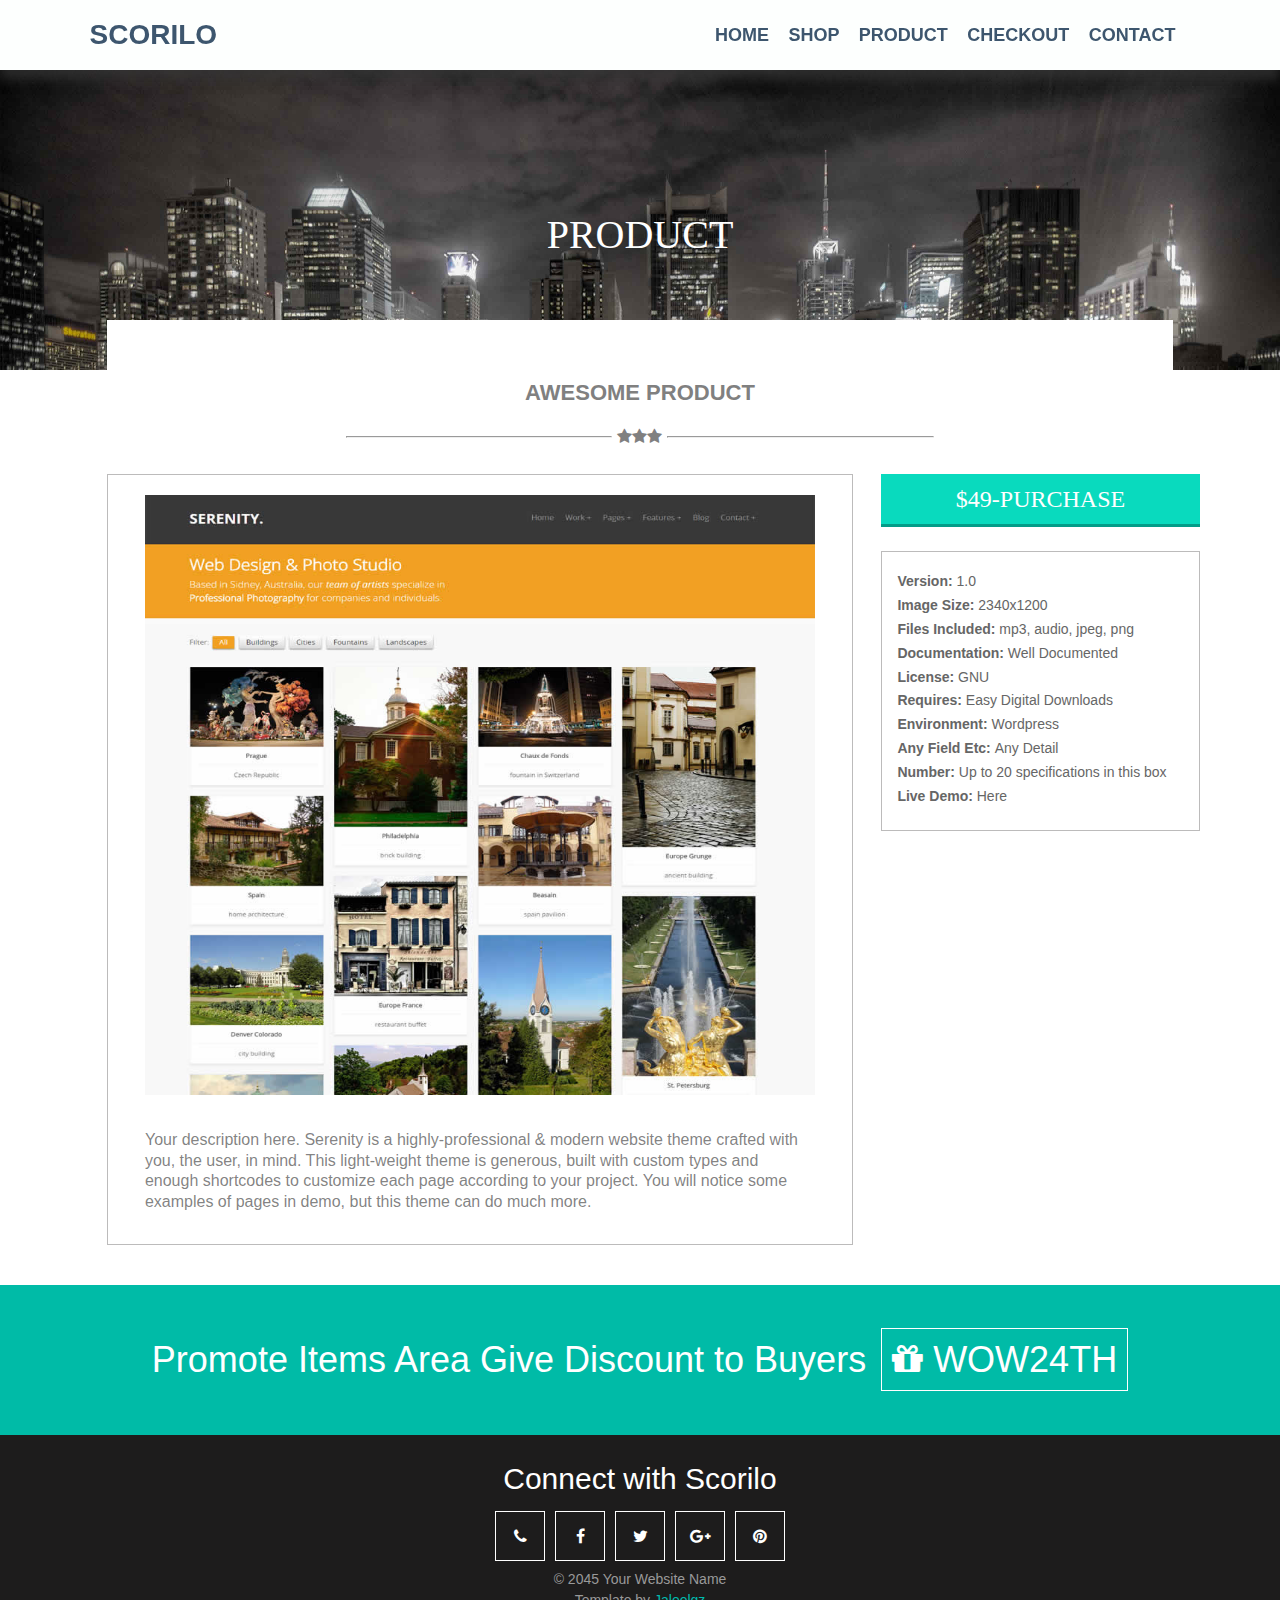
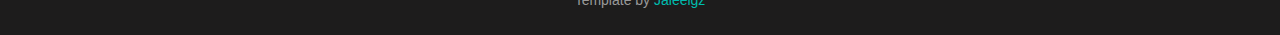
<file: project1/product.html>
<!DOCTYPE html>
<html lang="en">
<head>
    <link rel="stylesheet" href="style.css">
    <link rel="stylesheet" href="shop.css">
    <link rel="stylesheet" href="product.css">
    <link rel="stylesheet" href="https://cdnjs.cloudflare.com/ajax/libs/font-awesome/4.7.0/css/font-awesome.min.css">
    <meta name="viewport" content="width=device-width, initial-scale=1.0">
    <title>scorilo-shop</title>
</head>
<body>
    <!--Navigation bar-->
    <nav>
        <div id="navigation">
        <div id="logo" class="navbar">SCORILO</div>
        <ul class="navbar">
            <li class="tabs"><a href="index.html">HOME</a></li>
            <li class="tabs"><a href="shop.html">SHOP</a></li>
            <li class="tabs"><a href="product.html">PRODUCT</a></li>
            <li class="tabs"><a href="checkout.html">CHECKOUT</a></li>
            <li class="tabs"><a href="contact.html">CONTACT</a></li>
        </ul>
    </div>
    </nav>


    <!--Big Image-->
    <section id="showcase">
        <div class="container">
            <h1 id="h11">product</h1>
            
        </div>
    </section>


    <div class="container-2 col-10 col-s-11">
        <div class="container22">
        
            

        <!--Latest Items-->

    <div class="editContent">
        <h1 class="text-center latestitems">AWESOME PRODUCT</h1>
        <div class="hr">
            <hr>
            <i class="fa fa-star"></i>
            <i class="fa fa-star"></i>
            <i class="fa fa-star"></i>
            <hr>
        </div>
    </div>


    <!--main body-->
    <div class="productcontainer">
    
    <div class="containerinifinity col-s-12">
        <div class="containerblock">
            <img src="product2-2.jpg" class="img" alt="">
            <p>Your description here. Serenity is a highly-professional & modern website theme crafted with you, the user, in mind. This light-weight theme is generous, built with custom types and enough shortcodes to customize each page according to your project. You will notice some examples of pages in demo, but this theme can do much more.</p>
        </div>

    </div>

    <div class="purchaseprice combo col-s-12">
        <div class="containerblock">
            <h3>$49-PURCHASE</h3>
        </div>
    </div>

    <div class="purchasedetails combo col-s-12">
        <div class="containerblock">
            <div><span> Version:</span> 1.0</div>
            <div><span> Image Size:</span> 2340x1200</div>
            <div><span> Files Included:</span> mp3, audio, jpeg, png</div>
            <div><span> Documentation:</span> Well Documented</div>
            <div><span> License: </span> GNU</div>
            <div><span>Requires: </span> Easy Digital Downloads</div>
            <div><span> Environment: </span> Wordpress</div>
            <div><span> Any Field Etc: </span> Any Detail</div>
            <div><span> Number: </span> Up to 20 specifications in this box</div>
            <div><span> Live Demo:</span> Here</div>
            
           
           
        </div>
    </div>




</div>


    <!-- end tag-->
</div>
</div>



         <!--Products-->
         

         
       <!--boxes-->
       <section class="content-block" style="background-color:#00bba7;">
        <div class="greencont text-center">
        <div class="row">
              <div class="item">
                <h1 class="callactiontitle">Promote Items Area Give Discount to Buyers <span id="wow"><i class="fa fa-gift"></i> WOW24TH</span></h1>
              </div>
          </div></div>
      </section>
    


    <!--boxes

    <div class="boxgreen">
        <div class="greencont">
        <p>Promote Items Area Give Discount to Buyers </p>
        <div id="wow"><i class="fa fa-gift">WOW24TH</i></div>
    </div>
        
    </div>
-->


    <div class="blackbox">
        <div class="innerbox">
            <p class="headp">Connect with Scorilo</p>
            <div class="social">
                <div class="social-icons"><i class="fa fa-phone"></i></div>
                <div class="social-icons"><i class="fa fa-facebook"></i></div>
                <div class="social-icons"><i class="fa fa-twitter"></i></div>
                <div class="social-icons"><i class="fa fa-google-plus"></i></div>
                <div class="social-icons"><i class="fa fa-pinterest"></i></div>
            </div>
            <p class="pcombo copyright">© 2045 Your Website Name</p>
            <p class="pcombo temp">Template by <a href=""> Jaleelgz</a></p>

        </div>
    </div>



    <!--ad

    <div class="adcont">
    <div id="ad">
    </div>
</div>
-->

    
    
</body>
</html>
</file>
<file: assignment4/style.css>
*{
    box-sizing: border-box;
    margin:0px;
    padding: 0px;
}

.container1{
    display: grid;
    
    
    
     grid-template-columns: 1fr 1fr 1fr; 
     gap:1em;
     background:linear-gradient(red,yellow);
     padding:20px;
     max-width: 500px;
    
    /* grid-row: gap 10px; */
   
    
}
/* #box{
    
   margin:auto;
  display:flex;
  
    
}

/*  */
p{
    font-size: 60px;
    margin:auto;
}
.css{
    /* margin:auto; */
    /* /* margin:20px; */
   
    padding:10px;
    font-size: 50px;
    font-weight: bold;
    border-radius: 10px;
    color: white;


    background-color: black;
    /* height: 50px;
    width: 100px;
    margin: 10px; */
    

}
#g{

    height: 300px;
    width: 100px;
    background-color: black;
    margin: 10px;
    border-radius: 10px;
    color: white;
} 
.innergrid{
    
    
    display:grid;
    grid-column: 2/4;
    gap:0.2em;

    grid-template-columns: 1fr 1fr;
    grid-template-rows: 3fr 1fr;
    padding:30px;
    border-radius: 10px;margin: 10px;
    
}
.innerstyle{

    /* height: 300px;
    width: 100px; */
    background-color:white;
    padding:10px;
    font-weight: bold;
    border-radius: 10px;
    color: black
    /* background-color: whitesmoke;
    margin:auto;
    width:100px;
    border-radius: 10px;
    height: 50px; */
}
</file>
<file: assignment5/style.css>
*{
    box-sizing: border-box;

}
body{
    margin:0;
    padding:0;
    background: cornsilk;
}
.container{
    width:500px;
    height: 500px;
    text-align: center;
    margin:auto;
    margin-top: 50px;
    /* margin :150px auto; */
    /* width:800px;
    height:450px; */
    display: grid;
    
    grid-template-columns: auto auto auto auto auto auto auto auto auto auto auto;
    grid-template-rows: auto auto auto auto;
    grid-template-areas: "div1 div1 div2 div2 div2 div3 div3 div3 div3 div4 div4"
    "div5 div5 div2 div2 div2 div3 div3 div3 div3 div6 div6"
    "div7 div7 div8 div9 div9 div3 div3 div3 div3 div10 div10"
    "div11 div11 div11 div11 div11 div3 div3 div3 div3 div12 div12"
    
    

}
.container>div{
   
    margin:1px;
    display: grid;
    justify-items: center;align-items: center;
 
}
.div1{
    grid-area: div1;
    background-color: crimson;
}
.div2{
    grid-area: div2;
    background-color: rgb(231, 47, 139);
}
.div3{
    grid-area: div3;
    background-color: orangered;
}
.div4{
    grid-area: div4;
    background-color: yellow;
}
.div5{
    grid-area: div5;
    background-color: green;
}
.div6{
    grid-area: div6;
    background-color: rgba(95, 86, 173, 0.842);
}
.div7{
    grid-area: div7;
    background-color: rgb(15, 216, 15);
}
.div8{
    grid-area: div8;
    background-color:green ;
}
.div9{
    grid-area: div9;
    background-color: skyblue;
}
.div10{
    grid-area: div10;
    background-color: springgreen;
}
.div11{
    grid-area: div11;
    background-color: rgb(19, 57, 88);
}
.div12{
    grid-area: div12;
    background-color: red;
}
h2{
    color:white;
  
    text-align: center;
}
</file>
<file: assignment6/style.css>
* {box-sizing: border-box}

body {
    margin: 0;
}

h1 {
    font-size: 30px;
    font-weight: 100;
    font-stretch: normal;
}


.container1{
    display: flex;
     flex-flow: row wrap; 
      width: 90%; 
      margin: auto;
    }



.out{width: 100%;}

.box {
    flex:1;
    color: white;
    padding: 10px;
    margin: 10px 0 10px 15px;
    text-align: center;
    background-color:rgb(185, 15, 44);
}

section{
    display:flex;
}
article {
    flex: 1 200px;
    margin:10px;
    background-color: teal;
    text-align: center;
  }
  
  article:nth-of-type(3) {
    flex: 3 200px;
    display: flex;
    flex-flow: column;
  }
  article:nth-of-type(3) div:first-child {
    flex:1 100px;
    display: flex;
    flex-flow: row wrap;
    align-items: center;
    justify-content: space-around;
  }
  button {
    flex: 1 auto;
    margin: 5px;
    font-size: 18px;
    line-height: 1.5;
  }
  .container2{
      width:90%;
      height:400px;
      background-color: white;
      margin:auto;
      border-color: rgb(187, 9, 98);
      border-width: 2px;
      font-family: Arial, Helvetica, sans-serif;
      font-size: bolder;
  }
  .nav{
      background-color: rgb(187, 9, 98);
      height: 80px;
      text-align:center;
      color:white;
      /* align-self: center;
      justify-self: center; */
  }
</file>
<file: assignment7/style.css>
*{
    padding: 0;
    margin: 0;
    box-sizing: border-box;
}
body{
    background-color: #f3f3f3;
    font-family: 'poppins',sans-serif;
}
.menu{
    padding: 0 10px 30px 10px ;
    display: grid;
    grid-template-columns: repeat(auto-fit,minmax(350px,1fr));
    grid-gap: 20px 40px;

}
.heading{
    background-color: #cb202d;
    color: #ffffff;
    margin-bottom: 30px;
    padding: 30px 0;
    grid-column: 1/-1;
    text-align: center;
}
.heading > h1{
    font-weight: 400;
    font-size: 30px;
    letter-spacing: 10px;
    margin-bottom:10px;

}
.heading > h3{
    font-weight: 600;
    font-size: 22px;
    letter-spacing: 5px;
}
.food-items{
    display: grid;
    position: relative;
    grid-template-rows: auto 1fr;
    border-radius: 15px;
    box-shadow: 0 0 15px rgba(0, 0, 0, 1);
}
.food-items img{
    position: relative;
    width: 100%;
    
    border-radius: 15px 15px 0 0;

}
.h1{
    grid-column: 1/-1;
    text-align:center ;

}
.details{
    padding: 20px 10px;
    display: grid;
    grid-template-rows: auto 1fr 50px;
    grid-row-gap: 15px;
}
.details-sub{
    display: grid;
    grid-template-columns: auto auto;
}
.details-sub > h5{
    font-weight: 600;
    font-size: 18px;
    
}
.price{
    text-align: right;
}
.details >p{
    color: #6f6f6f;
    font-size: 15px;
    line-height: 28px;
    font-weight: 400;
    align-self:stretch ;
}
.details > button{
    background-color: #cb202d;
    border: none;
    color: #ffffff;
    font-size: 16px;
    font-weight: 600;
    border-radius: 5px;
    width: 180px;
}
</file>
<file: assignment8/style.css>
*{
    box-sizing: border-box;
}
#heading{
    margin-top: 5vw;
    margin-bottom: 2vw;
    text-align: center;
}
#container{
    /* display:flex;
    background-color:white;
    flex-wrap: nowrap; */
    margin:0 5vw;
    
    
}
/* .box1{
    width:33.3%;
    float:left;
    padding:15px;
    border:1px solid black;
}
.box2{
    width:33.3%;
    float:left;
    padding:15px;
    border:1px solid black;
}
.box3{
    width:33.3%;
    float:left;
    padding:15px;
    border:1px solid black;
}
.main{
    margin:10px;
    height:250px;
    border-radius: 10px;
    background-color: rgb(219, 214, 214);
}
button{
    float: right;
     padding:8px; 
     
     margin-right:-15px ;
    margin-top: -15px;
    border-radius: 5px;
    background-color: maroon;
    color: white;
    
} */


    /*for mobile*/
    [class*="col-"]{
        width:100%;
    }

@media only screen and(min-width:600px){
    /*for tablet*/
    .col-s-1{
        width:8.33%;
    }
    .col-s-2{
        width:16.66%;
    }
    .col-s-3{
        width:25%;
    }
    .col-s-4{
        width:33.33%;
    }
    .col-s-5{
        width:41.66%;
    }
    .col-s-6{
        width:50%;
    }
    .col-s-7{
        width:58.33%;
    }
    .col-s-8{
        width:66.66%;
    }
    .col-s-9{
        width:75%;
    }
    .col-s-10{
        width:83.33%;
    }
    .col-s-11{
        width:91.66%;
    }
    .col-s-12{
        width:100%;
    }
}


@media only screen and (min-width:768px){
    /*for desktop*/
    .col-1{
        width:8.33%;
    }
    .col-2{
        width:16.66%;
    }
    .col-3{
        width:25%;
    }
    .col-4{
        width:33.33%;
    }
    .col-5{
        width:41.66%;
    }
    .col-6{
        width:50%;
    }
    .col-7{
        width:58.33%;
    }
    .col-8{
        width:66.66%;
    }
    .col-9{
        width:75%;
    }
    .col-10{
        width:83.33%;
    }
    .col-11{
        width:91.66%;
    }
    .col-12{
        width:100%;
    }
}
.box{
    float: left;
    padding:10px;

}
.item-container{
    position: relative;
    background-color: #e1e3e1;
    padding: 65px 35px;
    border-radius:5px;
    border:1px solid black;

}
.menu-heading{
    position: absolute;
    top:0;
    right:0;
    padding: 10px 30px;
    font-size: 16px;
    font-weight: bold;
    color:white;
border-radius: 5px;
background-color: #801327;
}
.item-description{
    text-align: justify;
}
</file>
<file: assignment9/css/style.css>
body{
	background-color:#f4f4f4;
	color:#555;
	font-family:Arial, Helvetica, sans-serif;
	font-size:16px;
	line-height:1.6em;
	margin:0;
}

.container{
	width:80%;
	margin:auto;
	overflow:hidden;
}

#main-header{
	background-color:coral;
	color:#fff;
}

#navbar{
	background-color:#333;
	color:#fff;
}

#navbar ul{
	padding:0;
	list-style: none;
}

#navbar li{
	display:inline;
}

#navbar a{
	color:#fff;
	text-decoration: none;
	font-size:18px;
	padding-right:15px;
}

#showcase{
	background-image:url('../images/showcase.jpg');
	background-position:center right;
	min-height:300px;
	margin-bottom:30px;
	text-align: center;
}

#showcase h1{
	color:#fff;
	font-size:50px;
	line-height: 1.6em;
	padding-top:30px;
}

#main{
	float:left;
	width:70%;
	padding:0 30px;
	box-sizing: border-box;
}

#sidebar{
	float:right;
	width:30%;
	background: #333;
	color:#fff;
	padding:10px;
	box-sizing: border-box;
}

#main-footer{
	background: #333;
	color:#fff;
	text-align: center;
	padding:20px;
	margin-top:40px;
}

@media(max-width:600px){
	#main{
		width:100%;
		float:none;
	}

	#sidebar{
		width:100%;
		float:none;
	}
}
</file>
<file: project1/style.css>
*{
    box-sizing: border-box;
    margin: 0;
    padding: 0;
}
body{
    font-family: "Helvetica Neue",Helvetica,Arial,sans-serif;
}


/*   Navigation Bar   */
nav{
    top: 0;
    left: 0;
    position: fixed;
    width: 100%;
    height: 70px;
    background-color: rgb(253, 255, 254);
    box-shadow: 0 10px 10px rgba(54, 54, 54, 0.699);
    padding: 0 7% 0 7%;
}


#navigation{
    position: relative;
    height: 100%;
    margin: auto;
    overflow: hidden;
    
}
#logo{
    position: absolute;
    top: 50%;
    left: 0;
    width: 30%;
    transform: translate(0%,-50%);
    align-items: center;
    font-size: 28px;
    color: #3D566E;
    font-weight: 700;

    
}

ul{
    margin: 0;
    padding: 0;
    position: absolute;
    top: 50%;
    right: 0;
    width: auto;
    float: right;
    transform: translate(0%,-50%);
}
ul li{
    display: inline;
   
    
}
.tabs{
    list-style: none;
}
.tabs>a{
    text-decoration: none;
    color: #3D566E;
    text-decoration: none;
    font-size: 18px;
    padding-right: 15px;
    font-weight: bold;
    box-sizing: content-box;
}
.tabs>a:hover{
    color: #00bba4;
}

/* copied */
#showcase{
    background: url(homeimg.jpg);
    background-size: cover;
    min-height: 500px;
    margin-top: 70px;
    margin-bottom: 30px;
    text-align: center;
    display: flex;
    align-items: center;
}

#showcase h1{
    color: #fff;
    font-size: 75px;
    font-family: Dosis;
    line-height: 1.6em;
    padding-top: 30px;
    text-align: center;
    font-weight: 900;
    text-shadow:3px 5px 5px rgba(54, 54, 54, 0.699);
    
}
#showcase h3{
    color: #fff;
    text-align: center;
    font-size: 30px;
    line-height: 1.6em;
    font-weight: 100;
}
#showcase>.container>#h11{
    text-transform: uppercase;

}
.container{
    width: 80%;
    margin: 40px auto 40px auto;
    overflow: hidden;
}


/*  Big image    

#big-image{
    margin-top: auto;
    background: url(background.png);
    background-position: center right;
    min-height: 500px;
    text-align: center; 
    display: flex;
    justify-content: center;
    align-items: center;

}

*/

#big-image>.container>#h11{
    animation: maintxtanim ease 1 3s;
    
    
   
}
@keyframes maintxtanim{
    from{
        margin-top: -50px;
        opacity: 0;
    }
    to{
        margin-top: 0px;
        opacity: 1;
    }
}

#h22{
    animation: subtxtanim ease 1 2s;
    animation-play-state: running;
    
}
@keyframes subtxtanim{
    from{
        margin-top: 200px;
        opacity: 0;
    }
    to{
        margin-top: 0px;
        opacity: 1;
    }
}

.bigimg-container{
    position: absolute;
    top: 40%;
    left: 50%;
    transform: translate(-50%,-50%);
    width: 100%;
    animation: textanim ease 1 3s;
   
}
@keyframes textanim{
    0%{
        opacity: 0;
    }
   
    100%{
        opacity: 1;
    }
}


/* container 2 */
.container-2{
    background-color: rgb(255, 255, 255);
    margin: -80px auto 10px auto;
}
.container2{
    background-color: rgb(255, 255, 255);
    width: 100%;
    

}
.cont-2{
    padding: 40px 15px 15px 15px;
}



.round-pic{
    height: 60px;
    width: 60px;
    border-radius: 90px;
    background-color: darkcyan;
    margin: 10px auto 10px auto;
    
}

.cont-2>h3 , .cont-2>p{
    text-align: center;
}
.round-pic{
    display: flex;
    justify-content: center;
   align-items: center;
}

.round-pic>.icon{
    
    font-size: 30px;
    color: #fff;
}

.cont2-head{
    margin: 20px auto 20px auto;
    text-transform: uppercase;
}
.cont2-para{
    color: rgba(104, 103, 103, 0.822);
    line-height: 1.7em;
    font-weight: lighter;
}




/* Latest Items */


.editContent{
   
    margin: auto;

}
.editContent>h1{
    margin: 0px;
    padding-top: 60px;
    text-align: center;
}
.editContent>h1{
    font-size: 22px;
    color: gray;
    margin-bottom: 30px;
    
}
.hr{
    display: flex;
    margin: 5px auto 5px auto;
    justify-content: center;

}
.hr>hr{
    width: 25%;
    height: 1px;
    margin: 0 5px 0 5px;

}
.hr>.fa-star{
    margin-top: -8px;
    color: gray;

}


/*  Products  */

.products{
    background-color: #fff;
    padding: 20px 40px;
    
}
.pcont{
    margin: 0 auto 0 auto;
    width: 90%;

}
.p{
    border: gray 0.3px solid;
    text-align: center;
    margin-top: 10px;
    
}
.p>.img{
    background-position: top;
    background-size: cover;
    width: 90%;
    height: 300px;
    margin: 10px auto 10px auto;
   
}
.imgcontainer{

    height: 100%;
   display: grid;
    justify-items: center;
    align-items: center;
    background-color: #00bba4;

}
/* .imgcontainer:hover{
    
} */
.imgitems{
    width: 80%;
}
.p1>.img{
    background-image: url(product1-1.jpg);

}
.p2>.img{
    background-image: url(product2.jpg);

}
.p3>.img{
    background-image: url(product2-3.jpg);

}
.p>hr{
    width: 85%;
    margin: 10px auto 10px auto;
    opacity: 0.4;
}
.p>.pname{
    margin: 20px auto 20px auto;
}
.p>.price{
    margin: 10px auto 10px auto;
}


.box{
    background-color: #00bba4;
    display: flex;
    width: 330px;
    height: 50px;
    text-align: center;
    justify-content: center;
    align-items: center;
    color: #fff;
    font-size: 20px;
    font-weight: 600;
    margin: 10px auto;
    overflow: hidden;
}
.box>.boxtxt{
    margin: 0 10px;
    width: 80%;
    float: left;
}
.box>.boxstar{
    color: #fff;
    height: 100%;
    background-color: rgb(4, 95, 95);
    width: 20%;
    float: right;
    display: flex;
    justify-content: center;
    align-items: center;
   
    
    
}
.box:hover{
    opacity: 0.7;
}
.boxstar>.fa-star{
    animation:3s starround infinite linear;
   


}
@keyframes starround{
    0%{
        transform: rotate(0deg);
    }
    100%{
        transform: rotate(360deg);
    }
}


/* support */
.support{
    margin-top: 30px;
    text-align: center;
}
.support>.pcont>.cont-2{
    border: 0.5px gray solid;
    
}
.support>.pcont>.cont-2>.cont2-para{
   text-align: left;
    
}

.pround{
    background-color: #fff;
    margin-top: -70px;
}
.pround>.fa{
    color: #00bba4;
}
.cont-2>a{
    color: rgba(0, 47, 255, 0.527);
}


/*   awesome support  */
.container00{
    text-align: center;
    display: flex;
    justify-content: center;
}

#propic{
    background-image: url(avatar2.png);
    background-size: cover;
    width: 100px;
    height: 100px;
    border-radius: 50px;
    margin: 20px auto 20px auto;

}
.container01{
    text-align: center;
    width: 70%;
}
.container01>h1{
    text-transform: uppercase;
    font-size: 26px;
}
.container01>p,.container01>i{
    color: gray;
    margin: 10px 0;
    font-size: 18px;
    font-weight: 300;
    line-height: 1.6em;
}


/* boxes */


.content-block{
    min-height: 150px;
    background-color: #00bba4;
    color: #fff;
    align-items: center;
    justify-content: center;
    overflow: hidden;
    display: flex;
    align-items: center;
    
   
}
.greencont{
    width: 80%;
    text-align: center;
    margin: auto;
    color: #fff;
    font-size: 18px;
    font-weight: 200;
    

}
.greencont h1{
  
  font-weight: 300;
    line-height: 1.6em;
}
#wow{
    height: 50px;
    border: white 0.5px solid;
    margin-left: 5px;
    padding: 10px;
    overflow: hidden;
}
#wow{
    font-weight: 200;
    
}


.blackbox{
    background-color: rgb(29, 28, 28);
    height: 200px;
    color: #fff;
    display: flex;
    justify-content: center;
    align-items: center;
}

/* .blackbox>.innerbox{} */
.innerbox>.social{
    display: flex;
}

.headp{
    font-size: 30px;
    font-weight: 300;
    color: #fff;
    margin-bottom: 10px;
}
.pcombo{
    margin-top: 5px;
    color: #999;
font-size: 14px;
}
.temp>a{
    text-decoration: none;
    color: #00bbae;
}
.social>div{
    margin: 5px;
    border: 0.5px solid white;
    height: 50px;
    width: 50px;
    display: flex;
    justify-content: center;
    align-items: center;
}
.innerbox>p{
    text-align: center;

}
.adcont{
    width: 100%;
}

#ad{
    background-image: url(elegantthemes-900x120.jpg);
    height: 110px;
    width: 70%;
    background-size: cover;
    background-repeat: no-repeat;
    margin: 70px auto 10px auto;
}



/*  meadia query */


 /* For mobile phones: */
 @media only screen and (max-width: 600px) {
 [class*="col-"] {
    width: 100%;
  }
  .container-2{
      margin-top: 0;
  }
  #logo{
    position: absolute;
    top: 40%;
    left: 50%;
    transform: translate(-50%,-50%);
  }
  ul{
    position: absolute;
    top: 80%;
    left: 0%;
    transform: translate(0%,-50%);
  }
  nav{
      height: 100px;
  }
 
}
  
  @media only screen and (min-width: 600px )and (max-width : 767px) {
    /* For tablets: */
    .col-s-1 {width: 8.33%;}
    .col-s-2 {width: 16.66%;}
    .col-s-3 {width: 25%;}
    .col-s-4 {width: 33.33%;}
    .col-s-5 {width: 41.66%;}
    .col-s-6 {width: 50%;}
    .col-s-7 {width: 58.33%;}
    .col-s-8 {width: 66.66%;}
    .col-s-9 {width: 75%;}
    .col-s-10 {width: 83.33%;}
    .col-s-11 {width: 91.66%;}
    .col-s-12 {width: 100%;}
    #logo{
        position: absolute;
        top: 40%;
        left: 50%;
        transform: translate(-50%,-50%);
      }
      ul{
        position: absolute;
        top: 80%;
        left: 0%;
        transform: translate(0%,-50%);
        width: auto;

      }
      nav{
          height: 100px;
      }
   
    
  }
  
  @media only screen and (min-width: 768px) {
    /* For desktop: */
    .col-1 {width: 8.33%;}
    .col-2 {width: 16.66%;}
    .col-3 {width: 25%;}
    .col-4 {width: 33.33%;}
    .col-5 {width: 41.66%;}
    .col-6 {width: 50%;}
    .col-7 {width: 58.33%;}
    .col-8 {width: 66.66%;}
    .col-9 {width: 75%;}
    .col-10 {width: 83.33%;}
    .col-11 {width: 91.66%;}
    .col-12 {width: 100%;}
    .container2{display: flex;}
    .pcont{display: flex;}
    .p{margin: 10px 10px;}
  }
</file>
<file: project1/shop.css>
#showcase{
    min-height: 300px;
}
#showcase h1{
    font-size: 40px;
    font-weight: 100 !important;
}
.p4>.img{
    background-image: url(product1.jpg);
}
.p5>.img{
    background-image: url(product2-2.jpg);
}
.p6>.img{
    background-image: url(product3.jpg);
}
</file>
<file: project1/checkout.css>
.marginauto{
    margin: auto;
}
body{
  color: rgba(54, 54, 54, 0.705);
}

table{
  border-collapse: collapse;
  height: 250px;
  margin-top: 30px !important;

    
}
table,th,td{
  border: 0.5px solid rgba(54, 54, 54, 0.192);
}
th,td{
  padding: 20px;
}
th{
  text-align: left;
  background-color: rgba(73, 72, 72, 0.061);
  color: rgba(54, 54, 54, 0.705);
}
.checkcontainer input{
    width: 100%;
    height: 40px;
    padding: 5px;
    border: 0.5px solid rgba(54, 54, 54, 0.192);
    

}
td>img{
  height: 25px;
  width: 25px;
}
td>a{
  text-decoration: none;
}
td>.save{
  font-size: 14px;
  font-weight: bold;
  border: 0.5px solid rgba(54, 54, 54, 0.192);
  width: 80px;
  text-align: center;
  padding: 5px;
}
.checkcontainer{
  border: 0.5px solid rgba(54, 54, 54, 0.192); 
    margin-top: 30px !important;  
    
}
.personalcontainer{
  border-bottom: 0.5px solid rgba(54, 54, 54, 0.192);
    width: 90%;
    margin: -10px auto 10px auto;
    background-color: #fff;
    font-size: 22px;
    color: #000;
    
}
.personalitems{
    width: 90%;
    margin: 30px auto;
    
}
.personalitems>h3{
  font-size: 15px;
  padding: 5px 0;
}
.personalitems>div>span{
  font-weight: bold;
}

.total{
  border: 0.5px solid rgba(54, 54, 54, 0.192);
    margin-top: 30px !important;
    margin-bottom: 30px !important;
    
}

.purchasebutton{
  background-color: rgb(6, 212, 212);
  width: 130px;
  text-align: center;
  height: 40px;
  color: #fff;
  font-size: 18px;
  font-weight: bold;
  padding: 5px;
  display: grid;
  align-items: center;
  margin: 10px 0 10px 0;
  box-shadow: 0 3px 0px 0 rgb(3, 190, 190);
}

.purchasebutton:hover{
  opacity: 0.7;
}

.total0{
  font-weight: bold;
}




/* responsive */

@media only screen and (max-width: 600px) {
    [class*="col-"] {
       width: 95%;
       margin: auto;
       
     }
     .container-2{
         margin-top: 0;
     }
     #logo{
       position: absolute;
       top: 40%;
       left: 50%;
       transform: translate(-50%,-50%);
     }
     ul{
       position: absolute;
       top: 80%;
       left: 0%;
       transform: translate(0%,-50%);
     }
     nav{
         height: 100px;
     }
    
    
   }
     
     @media only screen and (min-width: 600px )and (max-width : 767px) {
       /* For tablets: */
       .col-s-1 {width: 8.33%;}
       .col-s-2 {width: 16.66%;}
       .col-s-3 {width: 25%;}
       .col-s-4 {width: 33.33%;}
       .col-s-5 {width: 41.66%;}
       .col-s-6 {width: 50%;}
       .col-s-7 {width: 58.33%;}
       .col-s-8 {width: 66.66%;}
       .col-s-9 {width: 75%;}
       .col-s-10 {width: 83.33%;}
       .col-s-11 {width: 91.66%;}
       .col-s-12 {width: 100%;}
       #logo{
           position: absolute;
           top: 40%;
           left: 50%;
           transform: translate(-50%,-50%);
         }
         ul{
           position: absolute;
           top: 80%;
           left: 0%;
           transform: translate(0%,-50%);
           width: auto;
   
         }
         nav{
             height: 100px;
         }
        
      
       
     }
     
     @media only screen and (min-width: 768px) {
       /* For desktop: */
       .col-1 {width: 8.33%;}
       .col-2 {width: 16.66%;}
       .col-3 {width: 25%;}
       .col-4 {width: 33.33%;}
       .col-5 {width: 41.66%;}
       .col-6 {width: 50%;}
       .col-7 {width: 58.33%;}
       .col-8 {width: 66.66%;}
       .col-9 {width: 75%;}
       .col-10 {width: 83.33%;}
       .col-11 {width: 91.66%;}
       .col-12 {width: 100%;}
       .container2{display: flex;}
       .pcont{display: flex;}
      
     }
</file>
<file: project1/contact.css>
.marginauto{
    margin: auto;
}

.checkcontainer input{
    width: 100%;
    height: 50px;
    padding: 10px;
    border: 0.5px solid rgba(54, 54, 54, 0.192);
    margin: 20px 0 0px 0 !important;
    

}
textarea{
    padding: 10px;
    border: 0.5px solid rgba(54, 54, 54, 0.192);
    margin: 20px 0 0px 0 !important;
    width: 100%;

}
.checkcontainer>input[type="button"]{
    background-color: rgba(0, 0, 0, 0.74);
    color: #fff;
    font-weight: bold;
    font-size: 16px;
}

.checkcontainer{
    
      margin-top: 30px !important; 
      margin-bottom: 50px !important; 
      
  }



  /* responsive */

@media only screen and (max-width: 600px) {
    [class*="col-"] {
       width: 95%;
       margin: auto;
       
     }
     .container-2{
         margin-top: 0;
     }
     #logo{
       position: absolute;
       top: 40%;
       left: 50%;
       transform: translate(-50%,-50%);
     }
     ul{
       position: absolute;
       top: 80%;
       left: 0%;
       transform: translate(0%,-50%);
     }
     nav{
         height: 100px;
     }
    
    
   }
     
     @media only screen and (min-width: 600px )and (max-width : 767px) {
       /* For tablets: */
       .col-s-1 {width: 8.33%;}
       .col-s-2 {width: 16.66%;}
       .col-s-3 {width: 25%;}
       .col-s-4 {width: 33.33%;}
       .col-s-5 {width: 41.66%;}
       .col-s-6 {width: 50%;}
       .col-s-7 {width: 58.33%;}
       .col-s-8 {width: 66.66%;}
       .col-s-9 {width: 75%;}
       .col-s-10 {width: 83.33%;}
       .col-s-11 {width: 91.66%;}
       .col-s-12 {width: 100%;}
       #logo{
           position: absolute;
           top: 40%;
           left: 50%;
           transform: translate(-50%,-50%);
         }
         ul{
           position: absolute;
           top: 80%;
           left: 0%;
           transform: translate(0%,-50%);
           width: auto;
   
         }
         nav{
             height: 100px;
         }
        
      
       
     }
     
     @media only screen and (min-width: 768px) {
       /* For desktop: */
       .col-1 {width: 8.33%;}
       .col-2 {width: 16.66%;}
       .col-3 {width: 25%;}
       .col-4 {width: 33.33%;}
       .col-5 {width: 41.66%;}
       .col-6 {width: 50%;}
       .col-7 {width: 58.33%;}
       .col-8 {width: 66.66%;}
       .col-9 {width: 75%;}
       .col-10 {width: 83.33%;}
       .col-11 {width: 91.66%;}
       .col-12 {width: 100%;}
       .container2{display: flex;}
       .pcont{display: flex;}
      
     }
</file>
<file: project1/product.css>
.productcontainer{
    width: 100%;
    margin-bottom: 40px !important;
    margin-top: 30px !important;
    
    
}
.containerinifinity{
    padding: 10px 0 10px 0;
    border: 0.5px rgba(99, 97, 97, 0.432) solid;
    grid-column-start: 1;
    grid-column-end: 2;
    grid-row-start: 1;
    grid-row-end: 4;
    
}
.purchaseprice{
    grid-column-start: 2;
    grid-column-end: 3;
    grid-row-start: 1;
    grid-row-end: 2;
    background-color: rgb(9, 218, 190);
    height: 50px;
    text-align: center;
    display: grid;
    align-items: center;
    color: #fff;
    box-shadow: 0 3px 0px 0 rgb(3, 156, 136);
    
}
.purchaseprice h3{
  font-family: roboto;
  font-weight: 300;
  font-size: 24px;
  
}
.purchaseprice h3:hover{
  color: #000;

}
.purchasedetails{
  padding-top: 1.3em;
  padding-bottom: 1.3em;
    border: 0.5px rgba(99, 97, 97, 0.432) solid;
    grid-column-start: 2;
    grid-column-end: 3;
    grid-row-start: 2;
    grid-row-end: 3;
}
.purchasedetails{
  color: rgb(102, 102, 102);
  line-height: 1.7em;
  font-size: 14px;
}
.containerblock>div>span{
  font-weight: bold;
}

.containerblock{
    width: 90%;
    margin: auto;
    
}
.containerblock>.img{
    background-image: url(product2-2.jpg);
    width: 100%;
    max-height: 600px;
    background-position: top;
    background-size: cover;
    margin: 10px auto 10px auto;
}
.containerblock>p{
  margin-top: 1.3em;
  margin-bottom: 1.3em;
  color: rgba(37, 37, 37, 0.582);
  line-height: 1.3em;
}




@media only screen and (max-width: 600px) {
    [class*="col-"] {
       width: 95%;
       margin: auto;
       
     }
     .container-2{
         margin-top: 0;
     }
     #logo{
       position: absolute;
       top: 40%;
       left: 50%;
       transform: translate(-50%,-50%);
     }
     ul{
       position: absolute;
       top: 80%;
       left: 0%;
       transform: translate(0%,-50%);
     }
     nav{
         height: 100px;
     }
     .combo{
      margin-top: 1.5em;
    }
    
   }
     
     @media only screen and (min-width: 600px )and (max-width : 767px) {
       /* For tablets: */
       .col-s-1 {width: 8.33%;}
       .col-s-2 {width: 16.66%;}
       .col-s-3 {width: 25%;}
       .col-s-4 {width: 33.33%;}
       .col-s-5 {width: 41.66%;}
       .col-s-6 {width: 50%;}
       .col-s-7 {width: 58.33%;}
       .col-s-8 {width: 66.66%;}
       .col-s-9 {width: 75%;}
       .col-s-10 {width: 83.33%;}
       .col-s-11 {width: 91.66%;}
       .col-s-12 {width: 100%;}
       #logo{
           position: absolute;
           top: 40%;
           left: 50%;
           transform: translate(-50%,-50%);
         }
         ul{
           position: absolute;
           top: 80%;
           left: 0%;
           transform: translate(0%,-50%);
           width: auto;
   
         }
         nav{
             height: 100px;
         }
         .combo{
           margin-top: 1.5em;
         }
      
       
     }
     
     @media only screen and (min-width: 768px) {
       /* For desktop: */
       .col-1 {width: 8.33%;}
       .col-2 {width: 16.66%;}
       .col-3 {width: 25%;}
       .col-4 {width: 33.33%;}
       .col-5 {width: 41.66%;}
       .col-6 {width: 50%;}
       .col-7 {width: 58.33%;}
       .col-8 {width: 66.66%;}
       .col-9 {width: 75%;}
       .col-10 {width: 83.33%;}
       .col-11 {width: 91.66%;}
       .col-12 {width: 100%;}
       .container2{display: flex;}
       .pcont{display: flex;}
       .productcontainer{
        display: grid;
        grid-gap: 1.7em;
        grid-template-columns: 70% 30%;
        grid-template-rows: 50px 280px auto;
       }
     }
</file>
